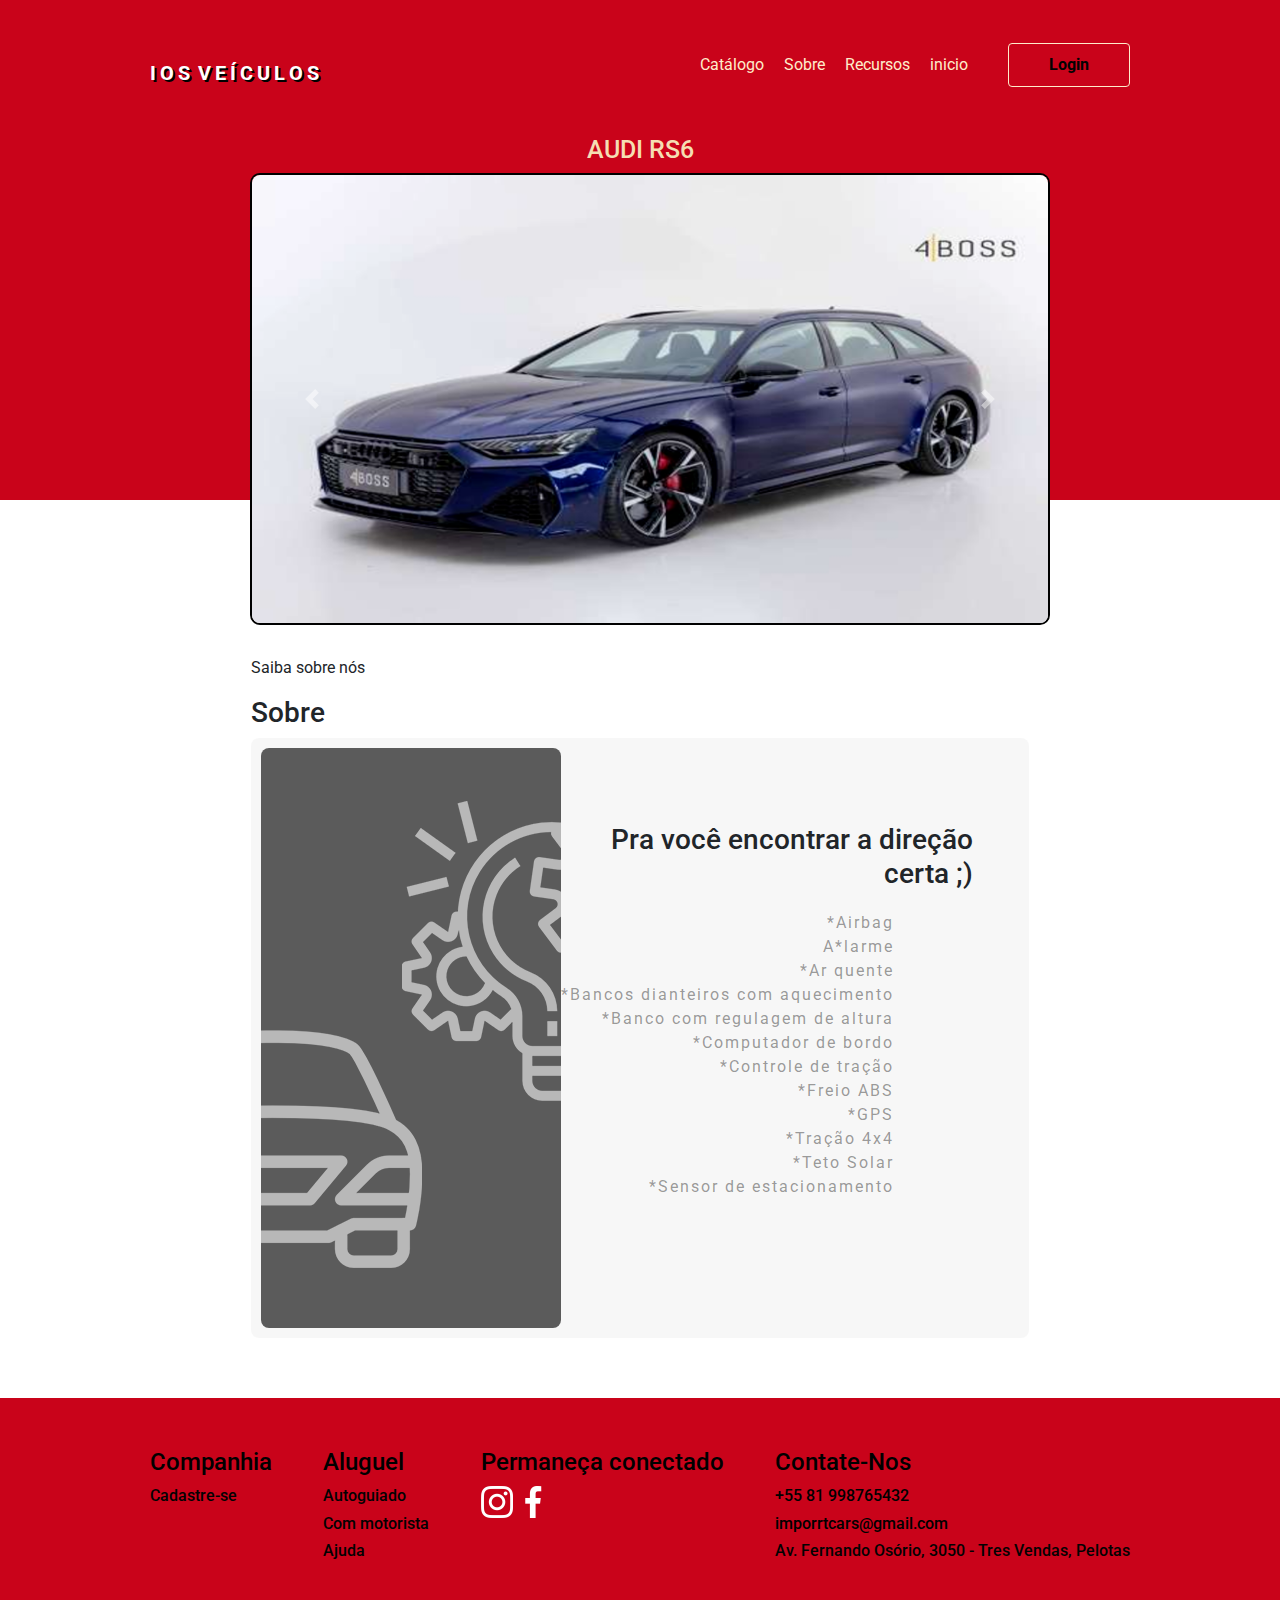
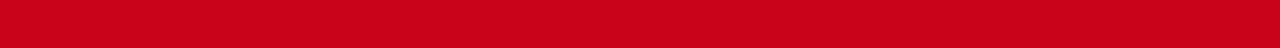
<file: carro1.html>
<!DOCTYPE html>
<html lang="pt-br">

<head>
    <meta charset="UTF-8" />
    <meta http-equiv="X-UA-Compatible" content="IE=edge" />
    <meta name="viewport" content="width=device-width, initial-scale=1.0" />
    <title>Import Car</title>
    <link rel="stylesheet" href="https://cdn.jsdelivr.net/npm/bootstrap@4.0.0/dist/css/bootstrap.min.css" integrity="sha384-Gn5384xqQ1aoWXA+058RXPxPg6fy4IWvTNh0E263XmFcJlSAwiGgFAW/dAiS6JXm" crossorigin="anonymous">
    <link rel="stylesheet" href="css/euquero.css" />
    <link rel="shortcut icon" href="image/importcar-logo.jpg" type="image/x-icon">
    <script src="https://code.jquery.com/jquery-3.2.1.slim.min.js" integrity="sha384-KJ3o2DKtIkvYIK3UENzmM7KCkRr/rE9/Qpg6aAZGJwFDMVNA/GpGFF93hXpG5KkN" crossorigin="anonymous"></script>
    <script src="https://cdn.jsdelivr.net/npm/popper.js@1.12.9/dist/umd/popper.min.js" integrity="sha384-ApNbgh9B+Y1QKtv3Rn7W3mgPxhU9K/ScQsAP7hUibX39j7fakFPskvXusvfa0b4Q" crossorigin="anonymous"></script>
    <script src="https://cdn.jsdelivr.net/npm/bootstrap@4.0.0/dist/js/bootstrap.min.js" integrity="sha384-JZR6Spejh4U02d8jOt6vLEHfe/JQGiRRSQQxSfFWpi1MquVdAyjUar5+76PVCmYl" crossorigin="anonymous"></script>

</head>

<body>
    <header>
        <div class="content">
            <nav>
                <div class="title_card"><strong>
                    <span style="--i:1">I</span>
                    <span style="--i:2">O</span>
                    <span style="--i:3">S</span>
                    <span style="--i:4"></span>
                    <span style="--i:5">V</span>
                    <span style="--i:7">E</span>
                    <span style="--i:8">Í</span>
                    <span style="--i:1">C</span>
                    <span style="--i:2">U</span>
                    <span style="--i:3">l</span>
                    <span style="--i:4">O</span>
                    <span style="--i:5">s</span>
                </strong>
                </div>
                <ul>
                    <li><a href="catalogo.html">Catálogo</a></li>
                    <li><a href="#about">Sobre</a></li>
                    <li><a href="#features">Recursos</a></li>
                    <li><a href="index.html">inicio</a></li>
                    <button> <a href="login.html" style="text-decoration:none">Login</a></button>
                </ul>
            </nav>
            <h1 class="carromain">AUDI RS6</h1>
            <div id="carouselExampleControls" class="carousel slide" data-ride="carousel">
                <div class="carousel-inner">
                    <div class="carousel-item active">
                        <img class="d-block w-100" src="image/rs6 foto1.png" alt="First slide">
                    </div>
                    <div class="carousel-item">
                        <img class="d-block w-100" src="image/rs6 traseira.png" alt="Second slide">
                    </div>
                    <div class="carousel-item">
                        <img class="d-block w-100" src="image/rs6 interna.png" alt="Third slide">
                    </div>
                </div>
                <a class="carousel-control-prev" href="#carouselExampleControls" role="button" data-slide="prev">
                    <span class="carousel-control-prev-icon" aria-hidden="true"></span>
                    <span class="sr-only">Previous</span>
                </a>
                <a class="carousel-control-next" href="#carouselExampleControls" role="button" data-slide="next">
                    <span class="carousel-control-next-icon" aria-hidden="true"></span>
                    <span class="sr-only">Next</span>
                </a>
            </div>
        </div>
    </header>

    <br><br><br><br>

    <section class="about" id="about">
        <div class="content">
            <div class="title-wrapper-about">
                <p>Saiba sobre nós</p>
                <h3>Sobre</h3>
            </div>
            <div class="about-content">
                <div class="left">
                    <img src="image/about.png" alt="About" />
                </div>
                <div class="right">
                    <h3>Pra você encontrar a direção certa ;)</h3>
                    <p>
                        <l1>*Airbag </l1>
                        <br>
                        <l1>A*larme </l1>
                        <br>
                        <l1>*Ar quente</l1>
                        <br>
                        <l1>*Bancos dianteiros com aquecimento</l1>
                        <br>
                        <l1>*Banco com regulagem de altura</l1>
                        <br>
                        <l1>*Computador de bordo</l1>
                        <br>
                        <l1>*Controle de tração </l1>
                        <br>
                        <l1>*Freio ABS </l1>
                        <br>
                        <l1>*GPS </l1>
                        <br>
                        <l1>*Tração 4x4</l1>
                        <br>
                        <l1>*Teto Solar </l1>
                        <br>
                        <l1>*Sensor de estacionamento</l1>

                    </p>
                </div>
            </div>
        </div>
    </section>






    <footer>
        <div class="main">
            <div class="content footer-links">
                <div class="footer-company">
                    <h4>Companhia</h4>
                    <a href="url">
                        <h6>Cadastre-se</h6>
                    </a>
                </div>
                <div class="footer-rental">
                    <h4>Aluguel</h4>
                    <a href="url">
                        <h6>Autoguiado</h6>
                    </a>
                    <a href="url">
                        <h6>Com motorista</h6>
                    </a>
                    <a href="url">
                        <h6>Ajuda</h6>
                    </a>
                </div>
                <div class="footer-social">
                    <h4>Permaneça conectado</h4>
                    <div class="social-icons">
                        <a href="https://www.instagram.com/importocars/"><img src="image/instagram.png" alt="Instagram" /></a>
                        <a href="https://www.facebook.com/profile.php?id=100081920373015&sk=about"><img src="image/facebook.png" alt="Facebook" /></a>
                    </div>
                </div>
                <div class="footer-contact">
                    <h4>Contate-Nos</h4>
                    <h6>+55 81 998765432</h6>
                    <h6>imporrtcars@gmail.com</h6>
                    <a href="https://www.google.com.br/maps/place/importcar/@-31.7257433,-52.3647271,13.75z/data=!4m5!3m4!1s0x9511b5e5823813d7:0x5717d2191dfa5d9f!8m2!3d-31.7246866!4d-52.3421509">
                        <h6>Av. Fernando Osório, 3050 - Tres Vendas, Pelotas</h6>
                    </a>
                    <script src="./cars.js"></script>
                </div>
            </div>
        </div>
    </footer>

</body>

</html>
</file>
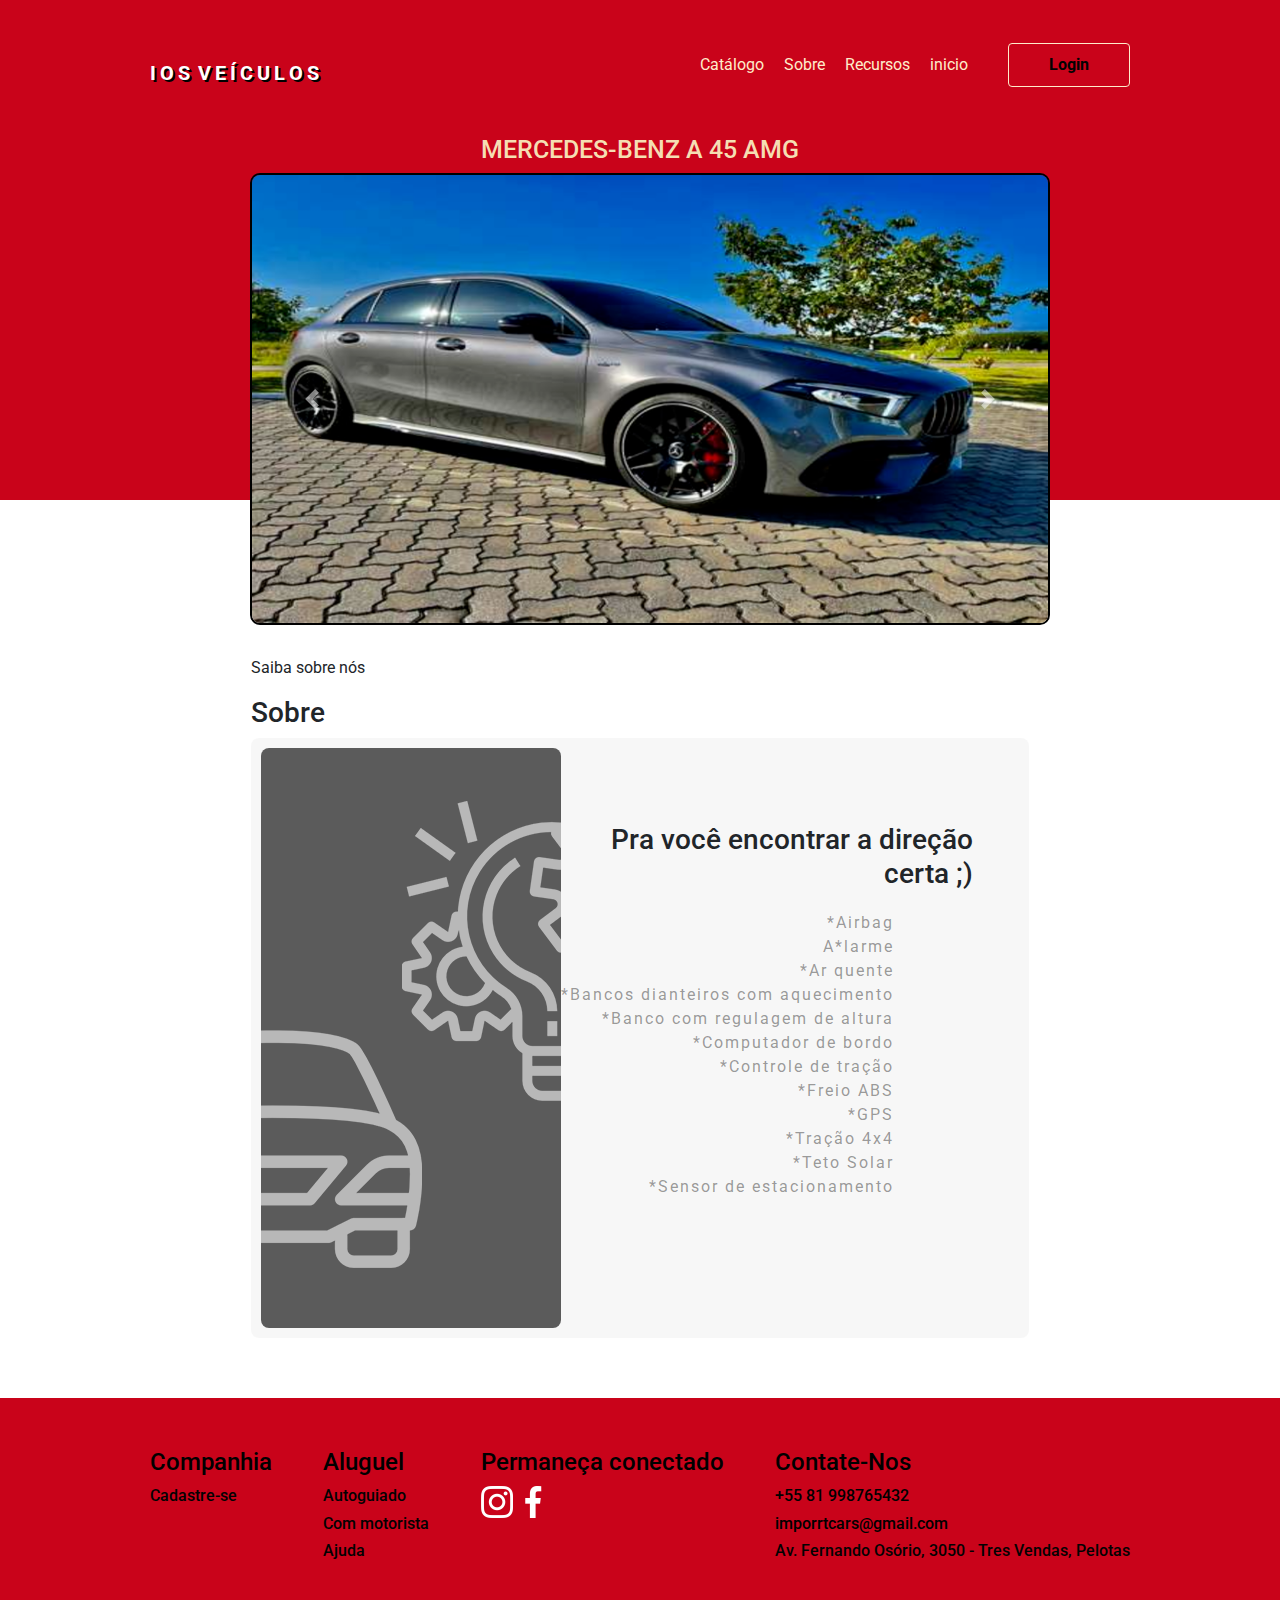
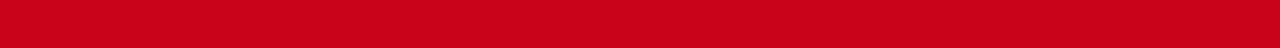
<file: carro2.html>
<!DOCTYPE html>
<html lang="pt-br">

<head>
    <meta charset="UTF-8" />
    <meta http-equiv="X-UA-Compatible" content="IE=edge" />
    <meta name="viewport" content="width=device-width, initial-scale=1.0" />
    <title>Import Car</title>
    <link rel="stylesheet" href="https://cdn.jsdelivr.net/npm/bootstrap@4.0.0/dist/css/bootstrap.min.css"
        integrity="sha384-Gn5384xqQ1aoWXA+058RXPxPg6fy4IWvTNh0E263XmFcJlSAwiGgFAW/dAiS6JXm" crossorigin="anonymous">
    <link rel="stylesheet" href="css/euquero.css" />
    <link rel="shortcut icon" href="image/importcar-logo.jpg" type="image/x-icon">
    <script src="https://code.jquery.com/jquery-3.2.1.slim.min.js"
        integrity="sha384-KJ3o2DKtIkvYIK3UENzmM7KCkRr/rE9/Qpg6aAZGJwFDMVNA/GpGFF93hXpG5KkN"
        crossorigin="anonymous"></script>
    <script src="https://cdn.jsdelivr.net/npm/popper.js@1.12.9/dist/umd/popper.min.js"
        integrity="sha384-ApNbgh9B+Y1QKtv3Rn7W3mgPxhU9K/ScQsAP7hUibX39j7fakFPskvXusvfa0b4Q"
        crossorigin="anonymous"></script>
    <script src="https://cdn.jsdelivr.net/npm/bootstrap@4.0.0/dist/js/bootstrap.min.js"
        integrity="sha384-JZR6Spejh4U02d8jOt6vLEHfe/JQGiRRSQQxSfFWpi1MquVdAyjUar5+76PVCmYl"
        crossorigin="anonymous"></script>
</head>

<body>
    <header>
        <div class="content">
            <nav>
                <div class="title_card"><strong>
                    <span style="--i:1">I</span>
                    <span style="--i:2">O</span>
                    <span style="--i:3">S</span>
                    <span style="--i:4"></span>
                    <span style="--i:5">V</span>
                    <span style="--i:7">E</span>
                    <span style="--i:8">Í</span>
                    <span style="--i:1">C</span>
                    <span style="--i:2">U</span>
                    <span style="--i:3">l</span>
                    <span style="--i:4">O</span>
                    <span style="--i:5">s</span>
                </strong>
                </div>
                <ul>
                    <li><a href="catalogo.html">Catálogo</a></li>
                    <li><a href="#about">Sobre</a></li>
                    <li><a href="#features">Recursos</a></li>
                    <li><a href="index.html">inicio</a></li>
                    <button> <a href="login.html" style="text-decoration:none">Login</a></button>
                </ul>
            </nav>
            <h1 class="carromain">MERCEDES-BENZ A 45 AMG</h1>
            <div id="carouselExampleControls" class="carousel slide" data-ride="carousel">
                <div class="carousel-inner">
                    <div class="carousel-item active">
                        <img class="d-block w-100" src="image/a45 amg foto1.png"
                            alt="First slide">
                    </div>
                    <div class="carousel-item">
                        <img class="d-block w-100" src="image/a45 amg traseira.png"
                            alt="Second slide">
                    </div>
                    <div class="carousel-item">
                        <img class="d-block w-100" src="image/a45 amg interna.png" alt="Third slide">
                    </div>
                </div>
                <a class="carousel-control-prev" href="#carouselExampleControls" role="button" data-slide="prev">
                    <span class="carousel-control-prev-icon" aria-hidden="true"></span>
                    <span class="sr-only">Previous</span>
                </a>
                <a class="carousel-control-next" href="#carouselExampleControls" role="button" data-slide="next">
                    <span class="carousel-control-next-icon" aria-hidden="true"></span>
                    <span class="sr-only">Next</span>
                </a>
            </div>
        </div>
    </header>

    <br><br><br><br>


    <section class="about" id="about">
        <div class="content">
            <div class="title-wrapper-about">
                <p>Saiba sobre nós</p>
                <h3>Sobre</h3>
            </div>
            <div class="about-content">
                <div class="left">
                    <img src="image/about.png" alt="About" />
                </div>
                <div class="right">
                    <h3>Pra você encontrar a direção certa ;)</h3>
                    <p>
                        <l1>*Airbag </l1>
                        <br>
                        <l1>A*larme </l1>
                        <br>
                        <l1>*Ar quente</l1>
                        <br>
                        <l1>*Bancos dianteiros com aquecimento</l1>
                        <br>
                        <l1>*Banco com regulagem de altura</l1>
                        <br>
                        <l1>*Computador de bordo</l1>
                        <br>
                        <l1>*Controle de tração </l1>
                        <br>
                        <l1>*Freio ABS </l1>
                        <br>
                        <l1>*GPS </l1>
                        <br>
                        <l1>*Tração 4x4</l1>
                        <br>
                        <l1>*Teto Solar </l1>
                        <br>
                        <l1>*Sensor de estacionamento</l1>

                    </p>
                </div>
            </div>
        </div>
    </section>


    <footer>
        <div class="main">
            <div class="content footer-links">
                <div class="footer-company">
                    <h4>Companhia</h4>
                    <a href="url">
                        <h6>Cadastre-se</h6>
                    </a>
                </div>
                <div class="footer-rental">
                    <h4>Aluguel</h4>
                    <a href="url">
                        <h6>Autoguiado</h6>
                    </a>
                    <a href="url">
                        <h6>Com motorista</h6>
                    </a>
                    <a href="url">
                        <h6>Ajuda</h6>
                    </a>
                </div>
                <div class="footer-social">
                    <h4>Permaneça conectado</h4>
                    <div class="social-icons">
                        <a href="https://www.instagram.com/importocars/"><img src="image/instagram.png"
                                alt="Instagram" /></a>
                        <a href="https://www.facebook.com/profile.php?id=100081920373015&sk=about"><img
                                src="image/facebook.png" alt="Facebook" /></a>
                    </div>
                </div>
                <div class="footer-contact">
                    <h4>Contate-Nos</h4>
                    <h6>+55 81 998765432</h6>
                    <h6>imporrtcars@gmail.com</h6>
                    <a
                        href="https://www.google.com.br/maps/place/importcar/@-31.7257433,-52.3647271,13.75z/data=!4m5!3m4!1s0x9511b5e5823813d7:0x5717d2191dfa5d9f!8m2!3d-31.7246866!4d-52.3421509">
                        <h6>Av. Fernando Osório, 3050 - Tres Vendas, Pelotas</h6>
                    </a>
                    <script src="./cars.js"></script>
                </div>
            </div>
        </div>
    </footer>
</body>

</html>
</file>
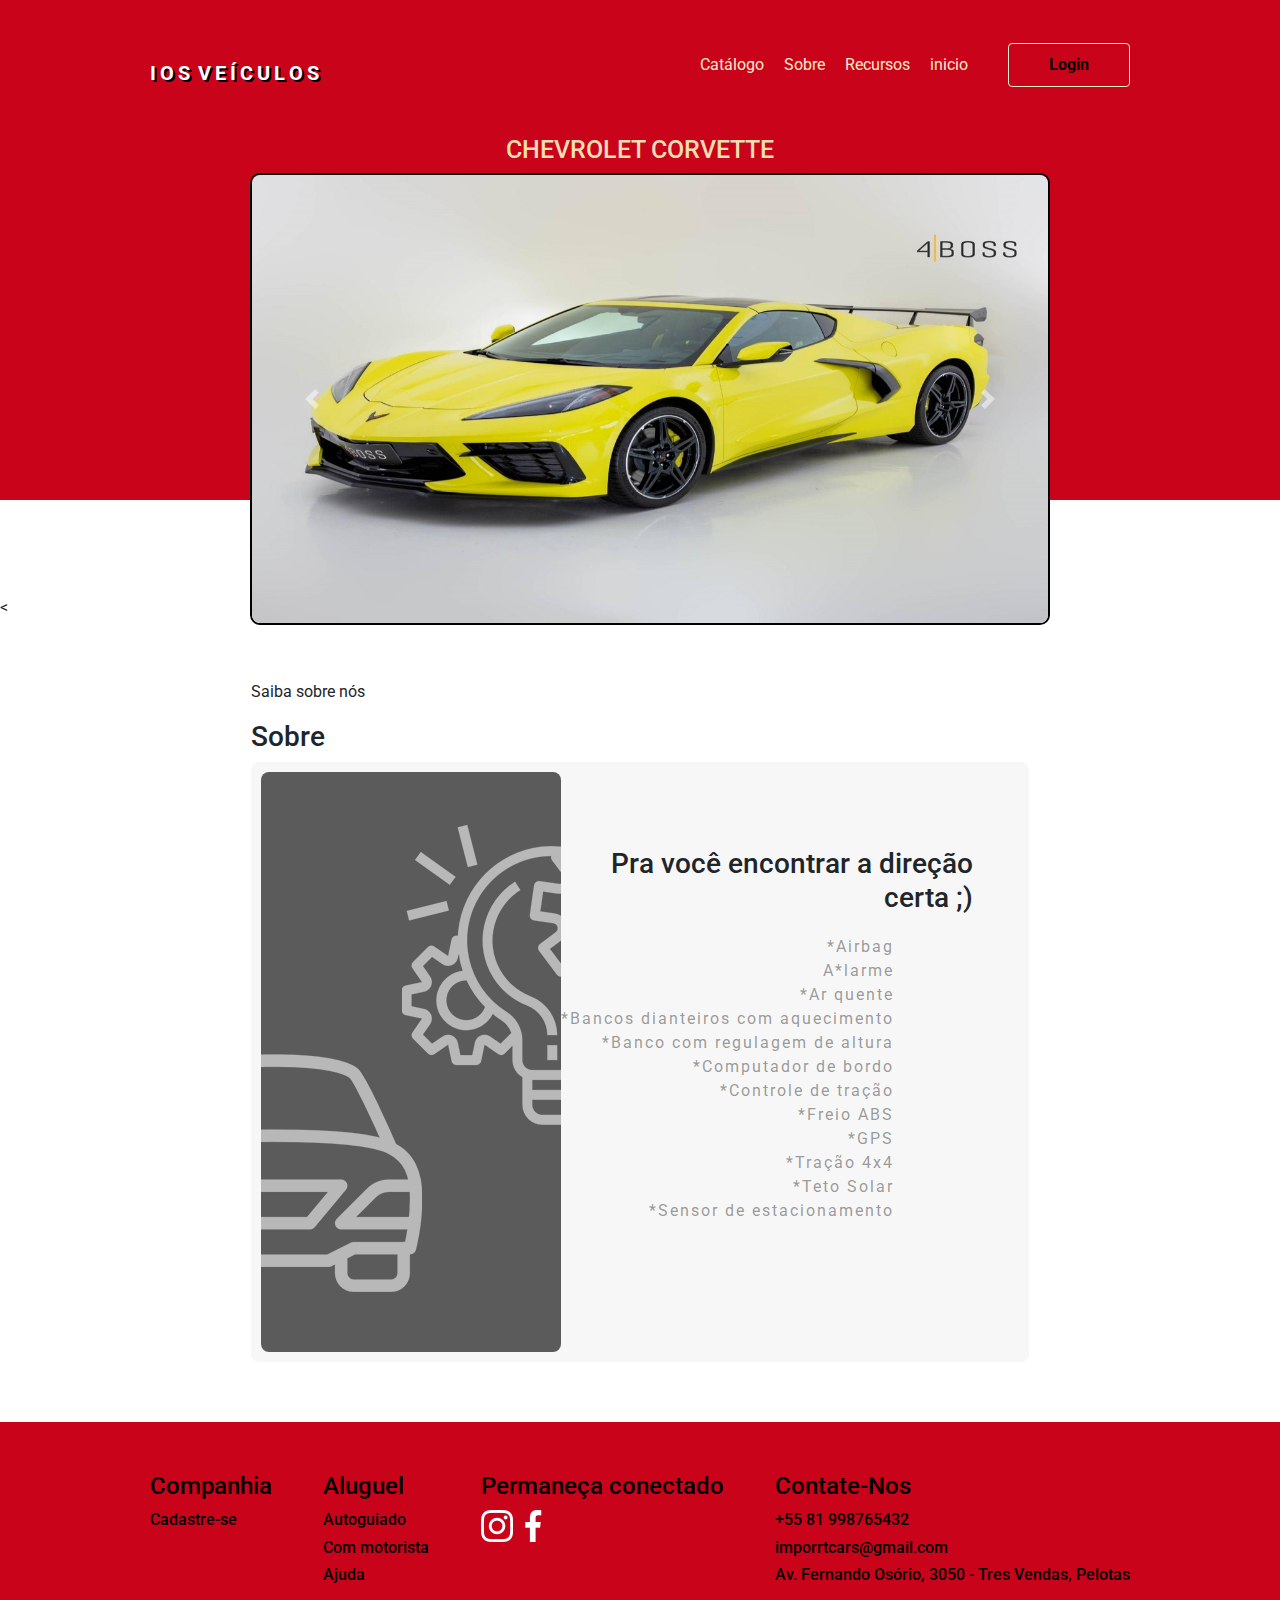
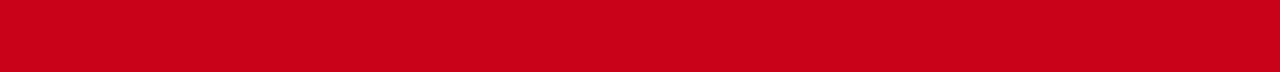
<file: carro3.html>
<!DOCTYPE html>
<html lang="pt-br">

<head>
    <meta charset="UTF-8" />
    <meta http-equiv="X-UA-Compatible" content="IE=edge" />
    <meta name="viewport" content="width=device-width, initial-scale=1.0" />
    <title>Import Car</title>
    <link rel="stylesheet" href="https://cdn.jsdelivr.net/npm/bootstrap@4.0.0/dist/css/bootstrap.min.css" integrity="sha384-Gn5384xqQ1aoWXA+058RXPxPg6fy4IWvTNh0E263XmFcJlSAwiGgFAW/dAiS6JXm" crossorigin="anonymous">
    <link rel="stylesheet" href="css/euquero.css" />
    <link rel="shortcut icon" href="image/importcar-logo.jpg" type="image/x-icon">
    <script src="https://code.jquery.com/jquery-3.2.1.slim.min.js" integrity="sha384-KJ3o2DKtIkvYIK3UENzmM7KCkRr/rE9/Qpg6aAZGJwFDMVNA/GpGFF93hXpG5KkN" crossorigin="anonymous"></script>
    <script src="https://cdn.jsdelivr.net/npm/popper.js@1.12.9/dist/umd/popper.min.js" integrity="sha384-ApNbgh9B+Y1QKtv3Rn7W3mgPxhU9K/ScQsAP7hUibX39j7fakFPskvXusvfa0b4Q" crossorigin="anonymous"></script>
    <script src="https://cdn.jsdelivr.net/npm/bootstrap@4.0.0/dist/js/bootstrap.min.js" integrity="sha384-JZR6Spejh4U02d8jOt6vLEHfe/JQGiRRSQQxSfFWpi1MquVdAyjUar5+76PVCmYl" crossorigin="anonymous"></script>
</head>

<body>
    <header>
        <div class="content">
            <nav>
                <div class="title_card"><strong>
                    <span style="--i:1">I</span>
                    <span style="--i:2">O</span>
                    <span style="--i:3">S</span>
                    <span style="--i:4"></span>
                    <span style="--i:5">V</span>
                    <span style="--i:7">E</span>
                    <span style="--i:8">Í</span>
                    <span style="--i:1">C</span>
                    <span style="--i:2">U</span>
                    <span style="--i:3">l</span>
                    <span style="--i:4">O</span>
                    <span style="--i:5">s</span>
                </strong>
                </div>
                <ul>
                    <li><a href="catalogo.html">Catálogo</a></li>
                    <li><a href="#about">Sobre</a></li>
                    <li><a href="#features">Recursos</a></li>
                    <li><a href="index.html">inicio</a></li>
                    <button> <a href="login.html" style="text-decoration:none">Login</a></button>
                </ul>
            </nav>
            <h1 class="carromain">CHEVROLET CORVETTE</h1>
            <div id="carouselExampleControls" class="carousel slide" data-ride="carousel">
                <div class="carousel-inner">
                    <div class="carousel-item active">
                        <img class="d-block w-100" src="image/c7 foto1.png" alt="First slide">
                    </div>
                    <div class="carousel-item">
                        <img class="d-block w-100" src="image/c7 traseira.png" alt="Second slide">
                    </div>
                    <div class="carousel-item">
                        <img class="d-block w-100" src="image/c7 interna.png" alt="Third slide">
                    </div>
                </div>
                <a class="carousel-control-prev" href="#carouselExampleControls" role="button" data-slide="prev">
                    <span class="carousel-control-prev-icon" aria-hidden="true"></span>
                    <span class="sr-only">Previous</span>
                </a>
                <a class="carousel-control-next" href="#carouselExampleControls" role="button" data-slide="next">
                    <span class="carousel-control-next-icon" aria-hidden="true"></span>
                    <span class="sr-only">Next</span>
                </a>
            </div>
        </div>
    </header>

    <br><br><br><br>


    <
    <section class="about" id="about">
        <div class="content">
            <div class="title-wrapper-about">
                <p>Saiba sobre nós</p>
                <h3>Sobre</h3>
            </div>
            <div class="about-content">
                <div class="left">
                    <img src="image/about.png" alt="About" />
                </div>
                <div class="right">
                    <h3>Pra você encontrar a direção certa ;)</h3>
                    <p>
                        <l1>*Airbag </l1>
                        <br>
                        <l1>A*larme </l1>
                        <br>
                        <l1>*Ar quente</l1>
                        <br>
                        <l1>*Bancos dianteiros com aquecimento</l1>
                        <br>
                        <l1>*Banco com regulagem de altura</l1>
                        <br>
                        <l1>*Computador de bordo</l1>
                        <br>
                        <l1>*Controle de tração </l1>
                        <br>
                        <l1>*Freio ABS </l1>
                        <br>
                        <l1>*GPS </l1>
                        <br>
                        <l1>*Tração 4x4</l1>
                        <br>
                        <l1>*Teto Solar </l1>
                        <br>
                        <l1>*Sensor de estacionamento</l1>

                    </p>
                </div>
            </div>
        </div>
    </section>

    <footer>
        <div class="main">
            <div class="content footer-links">
                <div class="footer-company">
                    <h4>Companhia</h4>
                    <a href="url">
                        <h6>Cadastre-se</h6>
                    </a>
                </div>
                <div class="footer-rental">
                    <h4>Aluguel</h4>
                    <a href="url">
                        <h6>Autoguiado</h6>
                    </a>
                    <a href="url">
                        <h6>Com motorista</h6>
                    </a>
                    <a href="url">
                        <h6>Ajuda</h6>
                    </a>
                </div>
                <div class="footer-social">
                    <h4>Permaneça conectado</h4>
                    <div class="social-icons">
                        <a href="https://www.instagram.com/importocars/"><img src="image/instagram.png" alt="Instagram" /></a>
                        <a href="https://www.facebook.com/profile.php?id=100081920373015&sk=about"><img src="image/facebook.png" alt="Facebook" /></a>
                    </div>
                </div>
                <div class="footer-contact">
                    <h4>Contate-Nos</h4>
                    <h6>+55 81 998765432</h6>
                    <h6>imporrtcars@gmail.com</h6>
                    <a href="https://www.google.com.br/maps/place/importcar/@-31.7257433,-52.3647271,13.75z/data=!4m5!3m4!1s0x9511b5e5823813d7:0x5717d2191dfa5d9f!8m2!3d-31.7246866!4d-52.3421509">
                        <h6>Av. Fernando Osório, 3050 - Tres Vendas, Pelotas</h6>
                    </a>
                    <script src="./cars.js"></script>
                </div>
            </div>
        </div>
    </footer>
</body>

</html>
</file>
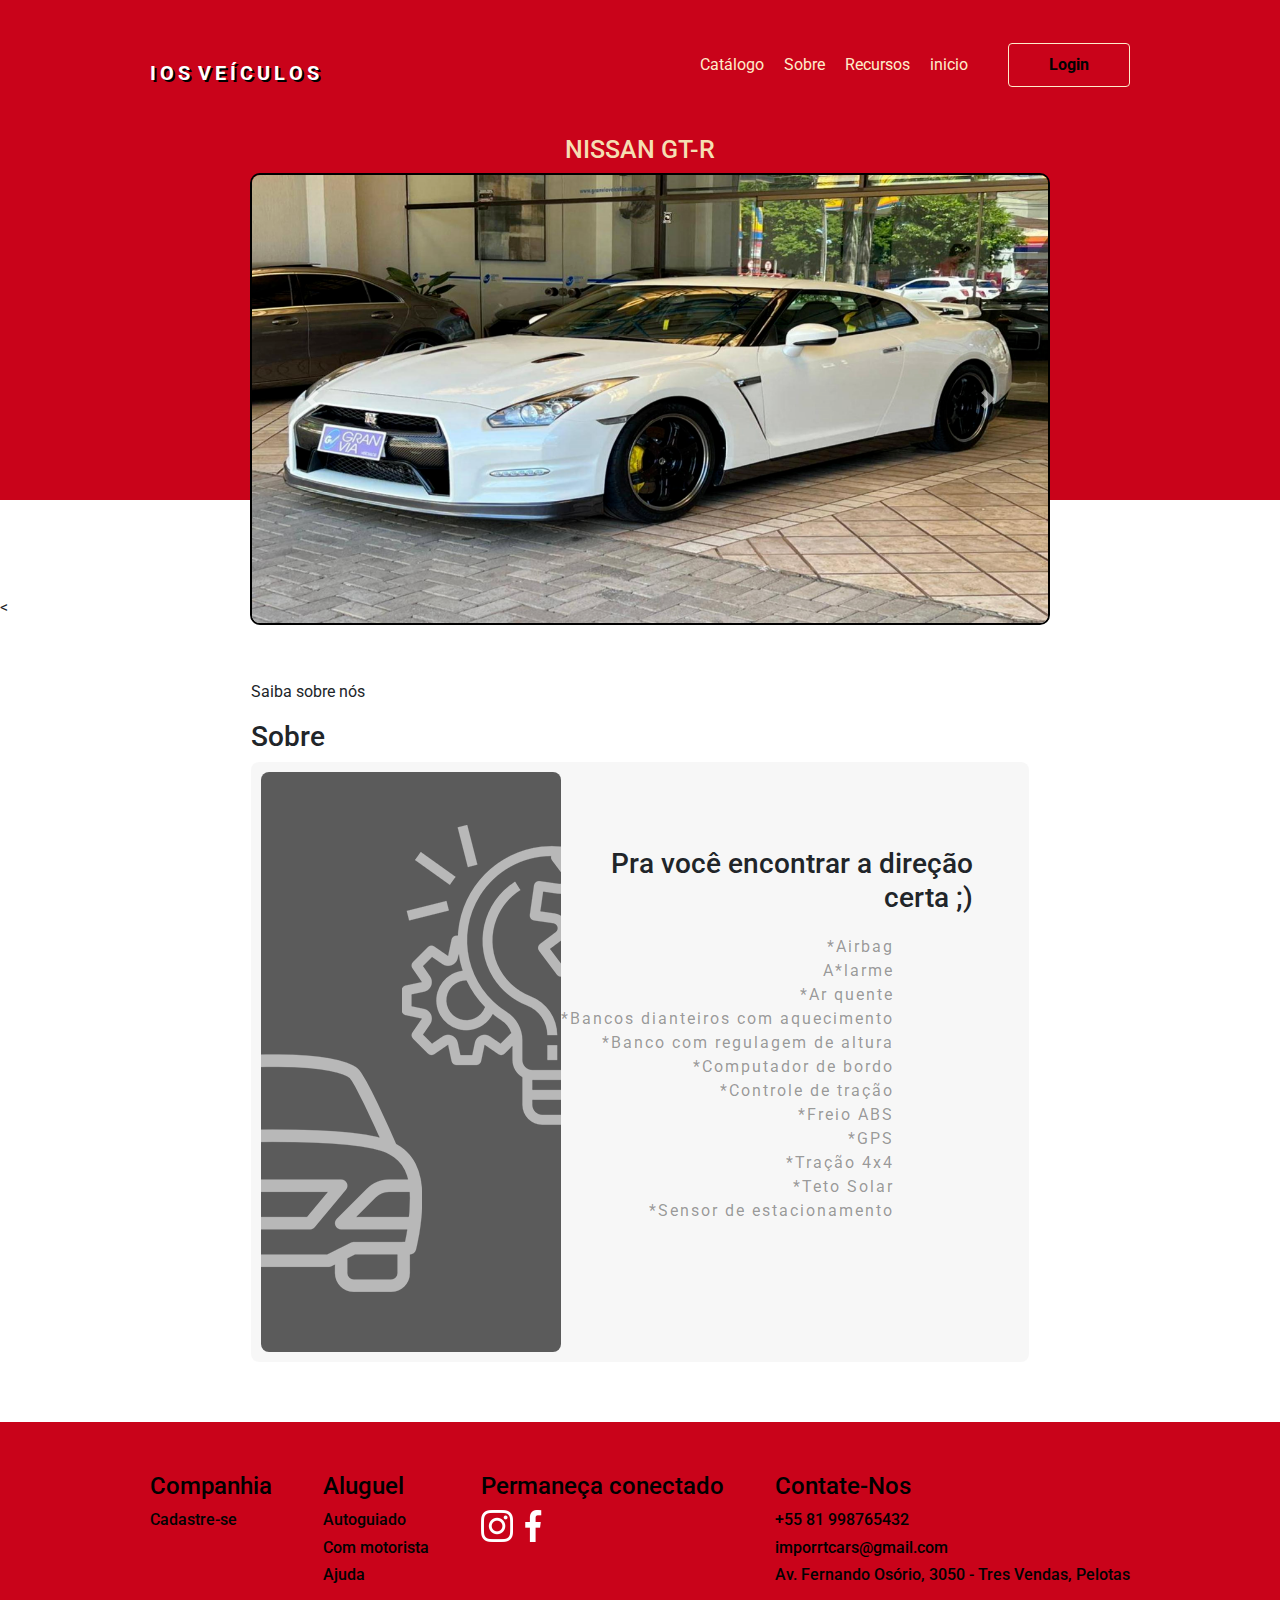
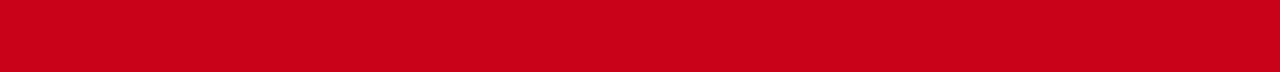
<file: carro4.html>
<!DOCTYPE html>
<html lang="pt-br">

<head>
    <meta charset="UTF-8" />
    <meta http-equiv="X-UA-Compatible" content="IE=edge" />
    <meta name="viewport" content="width=device-width, initial-scale=1.0" />
    <title>Import Car</title>
    <link rel="stylesheet" href="https://cdn.jsdelivr.net/npm/bootstrap@4.0.0/dist/css/bootstrap.min.css" integrity="sha384-Gn5384xqQ1aoWXA+058RXPxPg6fy4IWvTNh0E263XmFcJlSAwiGgFAW/dAiS6JXm" crossorigin="anonymous">
    <link rel="stylesheet" href="css/euquero.css" />
    <link rel="shortcut icon" href="image/importcar-logo.jpg" type="image/x-icon">
    <script src="https://code.jquery.com/jquery-3.2.1.slim.min.js" integrity="sha384-KJ3o2DKtIkvYIK3UENzmM7KCkRr/rE9/Qpg6aAZGJwFDMVNA/GpGFF93hXpG5KkN" crossorigin="anonymous"></script>
    <script src="https://cdn.jsdelivr.net/npm/popper.js@1.12.9/dist/umd/popper.min.js" integrity="sha384-ApNbgh9B+Y1QKtv3Rn7W3mgPxhU9K/ScQsAP7hUibX39j7fakFPskvXusvfa0b4Q" crossorigin="anonymous"></script>
    <script src="https://cdn.jsdelivr.net/npm/bootstrap@4.0.0/dist/js/bootstrap.min.js" integrity="sha384-JZR6Spejh4U02d8jOt6vLEHfe/JQGiRRSQQxSfFWpi1MquVdAyjUar5+76PVCmYl" crossorigin="anonymous"></script>
</head>

<body>
    <header>
        <div class="content">
            <nav>
                <div class="title_card"><strong>
                    <span style="--i:1">I</span>
                    <span style="--i:2">O</span>
                    <span style="--i:3">S</span>
                    <span style="--i:4"></span>
                    <span style="--i:5">V</span>
                    <span style="--i:7">E</span>
                    <span style="--i:8">Í</span>
                    <span style="--i:1">C</span>
                    <span style="--i:2">U</span>
                    <span style="--i:3">l</span>
                    <span style="--i:4">O</span>
                    <span style="--i:5">s</span>
                </strong>
                </div>
                <ul>
                    <li><a href="catalogo.html">Catálogo</a></li>
                    <li><a href="#about">Sobre</a></li>
                    <li><a href="#features">Recursos</a></li>
                    <li><a href="index.html">inicio</a></li>
                    <button> <a href="login.html" style="text-decoration:none">Login</a></button>
                </ul>
            </nav>
            <h1 class="carromain">NISSAN GT-R</h1>
            <div id="carouselExampleControls" class="carousel slide" data-ride="carousel">
                <div class="carousel-inner">
                    <div class="carousel-item active">
                        <img class="d-block w-100" src="image/gtr novo.png" alt="First slide">
                    </div>
                    <div class="carousel-item">
                        <img class="d-block w-100" src="image/gtr traseira.png" alt="Second slide">
                    </div>
                    <div class="carousel-item">
                        <img class="d-block w-100" src="image/gtr interior.png" alt="Third slide">
                    </div>
                </div>
                <a class="carousel-control-prev" href="#carouselExampleControls" role="button" data-slide="prev">
                    <span class="carousel-control-prev-icon" aria-hidden="true"></span>
                    <span class="sr-only">Previous</span>
                </a>
                <a class="carousel-control-next" href="#carouselExampleControls" role="button" data-slide="next">
                    <span class="carousel-control-next-icon" aria-hidden="true"></span>
                    <span class="sr-only">Next</span>
                </a>
            </div>
        </div>
    </header>

    <br><br><br><br>


    <
    <section class="about" id="about">
        <div class="content">
            <div class="title-wrapper-about">
                <p>Saiba sobre nós</p>
                <h3>Sobre</h3>
            </div>
            <div class="about-content">
                <div class="left">
                    <img src="image/about.png" alt="About" />
                </div>
                <div class="right">
                    <h3>Pra você encontrar a direção certa ;)</h3>
                    <p>
                        <l1>*Airbag </l1>
                        <br>
                        <l1>A*larme </l1>
                        <br>
                        <l1>*Ar quente</l1>
                        <br>
                        <l1>*Bancos dianteiros com aquecimento</l1>
                        <br>
                        <l1>*Banco com regulagem de altura</l1>
                        <br>
                        <l1>*Computador de bordo</l1>
                        <br>
                        <l1>*Controle de tração </l1>
                        <br>
                        <l1>*Freio ABS </l1>
                        <br>
                        <l1>*GPS </l1>
                        <br>
                        <l1>*Tração 4x4</l1>
                        <br>
                        <l1>*Teto Solar </l1>
                        <br>
                        <l1>*Sensor de estacionamento</l1>

                    </p>
                </div>
            </div>
        </div>
    </section>

    <footer>
        <div class="main">
            <div class="content footer-links">
                <div class="footer-company">
                    <h4>Companhia</h4>
                    <a href="url">
                        <h6>Cadastre-se</h6>
                    </a>
                </div>
                <div class="footer-rental">
                    <h4>Aluguel</h4>
                    <a href="url">
                        <h6>Autoguiado</h6>
                    </a>
                    <a href="url">
                        <h6>Com motorista</h6>
                    </a>
                    <a href="url">
                        <h6>Ajuda</h6>
                    </a>
                </div>
                <div class="footer-social">
                    <h4>Permaneça conectado</h4>
                    <div class="social-icons">
                        <a href="https://www.instagram.com/importocars/"><img src="image/instagram.png" alt="Instagram" /></a>
                        <a href="https://www.facebook.com/profile.php?id=100081920373015&sk=about"><img src="image/facebook.png" alt="Facebook" /></a>
                    </div>
                </div>
                <div class="footer-contact">
                    <h4>Contate-Nos</h4>
                    <h6>+55 81 998765432</h6>
                    <h6>imporrtcars@gmail.com</h6>
                    <a href="https://www.google.com.br/maps/place/importcar/@-31.7257433,-52.3647271,13.75z/data=!4m5!3m4!1s0x9511b5e5823813d7:0x5717d2191dfa5d9f!8m2!3d-31.7246866!4d-52.3421509">
                        <h6>Av. Fernando Osório, 3050 - Tres Vendas, Pelotas</h6>
                    </a>
                    <script src="./cars.js"></script>
                </div>
            </div>
        </div>
    </footer>
</body>

</html>
</file>
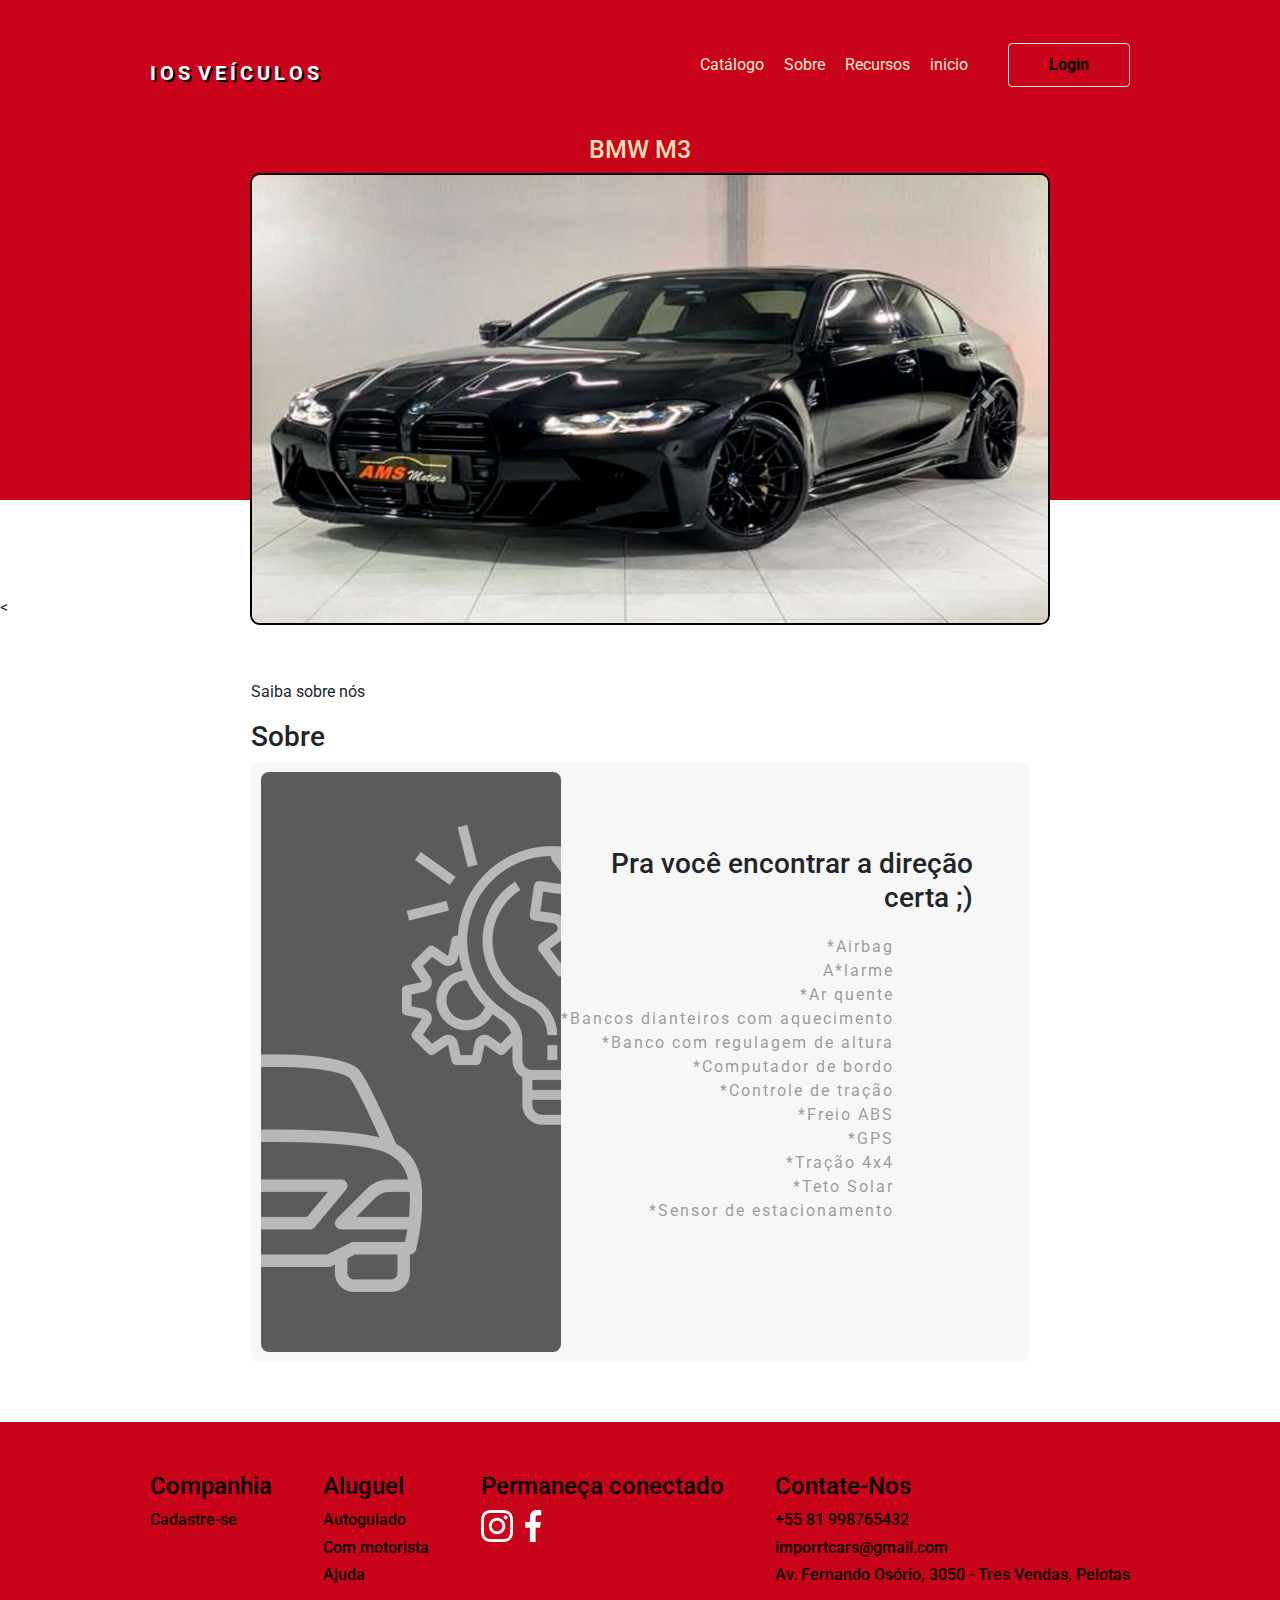
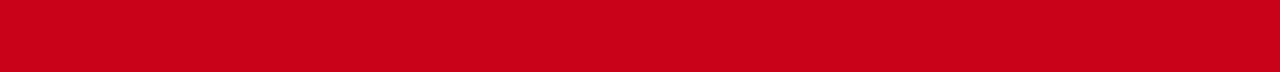
<file: carro5.html>
<!DOCTYPE html>
<html lang="pt-br">

<head>
    <meta charset="UTF-8" />
    <meta http-equiv="X-UA-Compatible" content="IE=edge" />
    <meta name="viewport" content="width=device-width, initial-scale=1.0" />
    <title>Import Car</title>
    <link rel="stylesheet" href="https://cdn.jsdelivr.net/npm/bootstrap@4.0.0/dist/css/bootstrap.min.css"
        integrity="sha384-Gn5384xqQ1aoWXA+058RXPxPg6fy4IWvTNh0E263XmFcJlSAwiGgFAW/dAiS6JXm" crossorigin="anonymous">
    <link rel="stylesheet" href="css/euquero.css" />
    <link rel="shortcut icon" href="image/importcar-logo.jpg" type="image/x-icon">
    <script src="https://code.jquery.com/jquery-3.2.1.slim.min.js"
        integrity="sha384-KJ3o2DKtIkvYIK3UENzmM7KCkRr/rE9/Qpg6aAZGJwFDMVNA/GpGFF93hXpG5KkN"
        crossorigin="anonymous"></script>
    <script src="https://cdn.jsdelivr.net/npm/popper.js@1.12.9/dist/umd/popper.min.js"
        integrity="sha384-ApNbgh9B+Y1QKtv3Rn7W3mgPxhU9K/ScQsAP7hUibX39j7fakFPskvXusvfa0b4Q"
        crossorigin="anonymous"></script>
    <script src="https://cdn.jsdelivr.net/npm/bootstrap@4.0.0/dist/js/bootstrap.min.js"
        integrity="sha384-JZR6Spejh4U02d8jOt6vLEHfe/JQGiRRSQQxSfFWpi1MquVdAyjUar5+76PVCmYl"
        crossorigin="anonymous"></script>
</head>

<body>
    <header>
        <div class="content">
            <nav>
                <div class="title_card"><strong>
                    <span style="--i:1">I</span>
                    <span style="--i:2">O</span>
                    <span style="--i:3">S</span>
                    <span style="--i:4"></span>
                    <span style="--i:5">V</span>
                    <span style="--i:7">E</span>
                    <span style="--i:8">Í</span>
                    <span style="--i:1">C</span>
                    <span style="--i:2">U</span>
                    <span style="--i:3">l</span>
                    <span style="--i:4">O</span>
                    <span style="--i:5">s</span>
                </strong>
                </div>
                <ul>
                    <li><a href="catalogo.html">Catálogo</a></li>
                    <li><a href="#about">Sobre</a></li>
                    <li><a href="#features">Recursos</a></li>
                    <li><a href="index.html">inicio</a></li>
                    <button> <a href="login.html" style="text-decoration:none">Login</a></button>
                </ul>
            </nav>
            <h1 class="carromain">BMW M3</h1>
            <div id="carouselExampleControls" class="carousel slide" data-ride="carousel">
                <div class="carousel-inner">
                    <div class="carousel-item active">
                        <img class="d-block w-100" src="image/m3 foto1.png" alt="First slide">
                    </div>
                    <div class="carousel-item">
                        <img class="d-block w-100" src="image/m3 traseira.png" alt="Second slide">
                    </div>
                    <div class="carousel-item">
                        <img class="d-block w-100" src="image/m3 interna.png" alt="Third slide">
                    </div>
                </div>
                <a class="carousel-control-prev" href="#carouselExampleControls" role="button" data-slide="prev">
                    <span class="carousel-control-prev-icon" aria-hidden="true"></span>
                    <span class="sr-only">Previous</span>
                </a>
                <a class="carousel-control-next" href="#carouselExampleControls" role="button" data-slide="next">
                    <span class="carousel-control-next-icon" aria-hidden="true"></span>
                    <span class="sr-only">Next</span>
                </a>
            </div>
        </div>
    </header>

    <br><br><br><br>


    < <section class="about" id="about">
        <div class="content">
            <div class="title-wrapper-about">
                <p>Saiba sobre nós</p>
                <h3>Sobre</h3>
            </div>
            <div class="about-content">
                <div class="left">
                    <img src="image/about.png" alt="About" />
                </div>
                <div class="right">
                    <h3>Pra você encontrar a direção certa ;)</h3>
                    <p>
                        <l1>*Airbag </l1>
                        <br>
                        <l1>A*larme </l1>
                        <br>
                        <l1>*Ar quente</l1>
                        <br>
                        <l1>*Bancos dianteiros com aquecimento</l1>
                        <br>
                        <l1>*Banco com regulagem de altura</l1>
                        <br>
                        <l1>*Computador de bordo</l1>
                        <br>
                        <l1>*Controle de tração </l1>
                        <br>
                        <l1>*Freio ABS </l1>
                        <br>
                        <l1>*GPS </l1>
                        <br>
                        <l1>*Tração 4x4</l1>
                        <br>
                        <l1>*Teto Solar </l1>
                        <br>
                        <l1>*Sensor de estacionamento</l1>

                    </p>
                </div>
            </div>
        </div>
        </section>

        <footer>
            <div class="main">
                <div class="content footer-links">
                    <div class="footer-company">
                        <h4>Companhia</h4>
                        <a href="url">
                            <h6>Cadastre-se</h6>
                        </a>
                    </div>
                    <div class="footer-rental">
                        <h4>Aluguel</h4>
                        <a href="url">
                            <h6>Autoguiado</h6>
                        </a>
                        <a href="url">
                            <h6>Com motorista</h6>
                        </a>
                        <a href="url">
                            <h6>Ajuda</h6>
                        </a>
                    </div>
                    <div class="footer-social">
                        <h4>Permaneça conectado</h4>
                        <div class="social-icons">
                            <a href="https://www.instagram.com/importocars/"><img src="image/instagram.png"
                                    alt="Instagram" /></a>
                            <a href="https://www.facebook.com/profile.php?id=100081920373015&sk=about"><img
                                    src="image/facebook.png" alt="Facebook" /></a>
                        </div>
                    </div>
                    <div class="footer-contact">
                        <h4>Contate-Nos</h4>
                        <h6>+55 81 998765432</h6>
                        <h6>imporrtcars@gmail.com</h6>
                        <a
                            href="https://www.google.com.br/maps/place/importcar/@-31.7257433,-52.3647271,13.75z/data=!4m5!3m4!1s0x9511b5e5823813d7:0x5717d2191dfa5d9f!8m2!3d-31.7246866!4d-52.3421509">
                            <h6>Av. Fernando Osório, 3050 - Tres Vendas, Pelotas</h6>
                        </a>
                        <script src="./cars.js"></script>
                    </div>
                </div>
            </div>
        </footer>
</body>

</html>
</file>
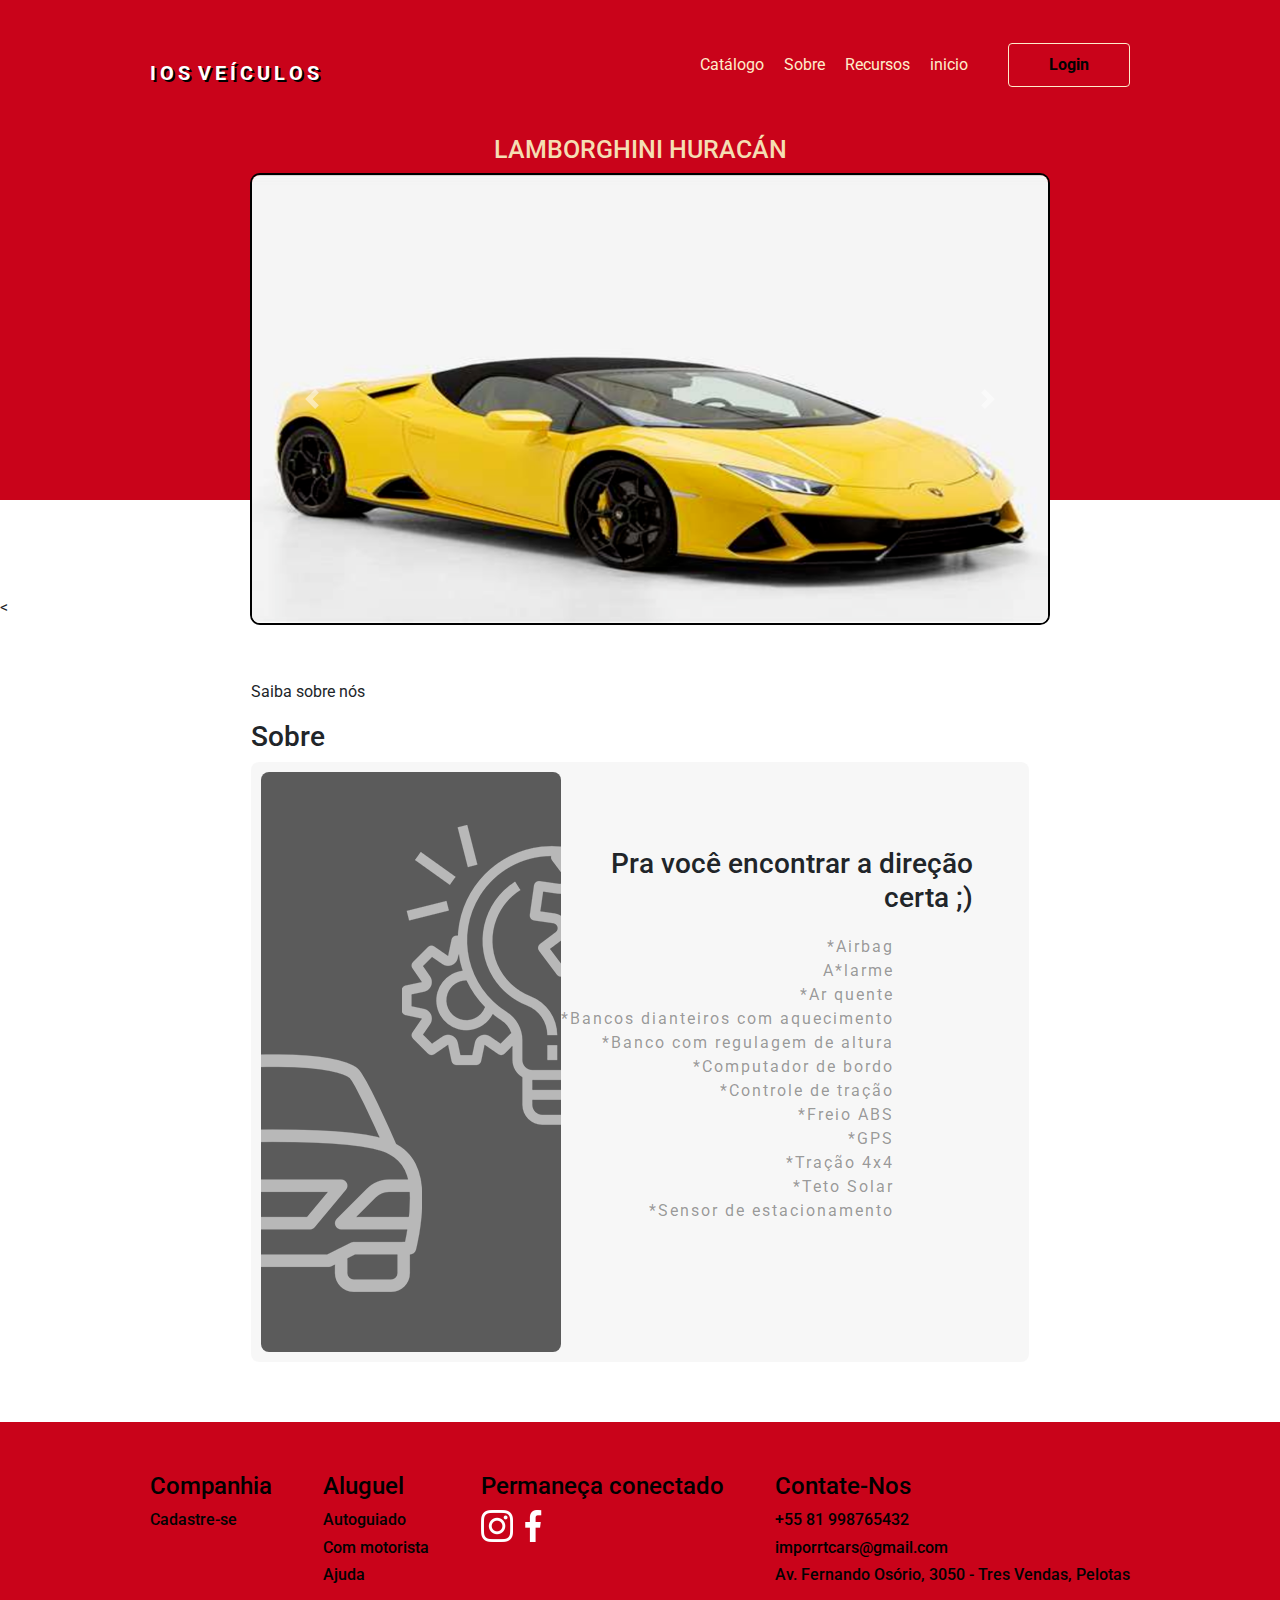
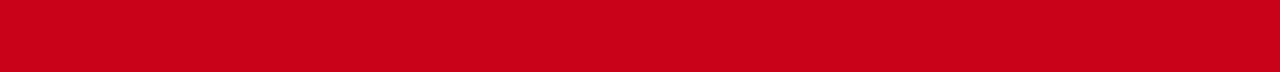
<file: carro7.html>
<!DOCTYPE html>
<html lang="pt-br">

<head>
    <meta charset="UTF-8" />
    <meta http-equiv="X-UA-Compatible" content="IE=edge" />
    <meta name="viewport" content="width=device-width, initial-scale=1.0" />
    <title>Import Car</title>
    <link rel="stylesheet" href="https://cdn.jsdelivr.net/npm/bootstrap@4.0.0/dist/css/bootstrap.min.css"
        integrity="sha384-Gn5384xqQ1aoWXA+058RXPxPg6fy4IWvTNh0E263XmFcJlSAwiGgFAW/dAiS6JXm" crossorigin="anonymous">
    <link rel="stylesheet" href="css/euquero.css" />
    <link rel="shortcut icon" href="image/importcar-logo.jpg" type="image/x-icon">
    <script src="https://code.jquery.com/jquery-3.2.1.slim.min.js"
        integrity="sha384-KJ3o2DKtIkvYIK3UENzmM7KCkRr/rE9/Qpg6aAZGJwFDMVNA/GpGFF93hXpG5KkN"
        crossorigin="anonymous"></script>
    <script src="https://cdn.jsdelivr.net/npm/popper.js@1.12.9/dist/umd/popper.min.js"
        integrity="sha384-ApNbgh9B+Y1QKtv3Rn7W3mgPxhU9K/ScQsAP7hUibX39j7fakFPskvXusvfa0b4Q"
        crossorigin="anonymous"></script>
    <script src="https://cdn.jsdelivr.net/npm/bootstrap@4.0.0/dist/js/bootstrap.min.js"
        integrity="sha384-JZR6Spejh4U02d8jOt6vLEHfe/JQGiRRSQQxSfFWpi1MquVdAyjUar5+76PVCmYl"
        crossorigin="anonymous"></script>
</head>

<body>
    <header>
        <div class="content">
            <nav>
                <div class="title_card"><strong>
                    <span style="--i:1">I</span>
                    <span style="--i:2">O</span>
                    <span style="--i:3">S</span>
                    <span style="--i:4"></span>
                    <span style="--i:5">V</span>
                    <span style="--i:7">E</span>
                    <span style="--i:8">Í</span>
                    <span style="--i:1">C</span>
                    <span style="--i:2">U</span>
                    <span style="--i:3">l</span>
                    <span style="--i:4">O</span>
                    <span style="--i:5">s</span>
                </strong>
                </div>
                <ul>
                    <li><a href="catalogo.html">Catálogo</a></li>
                    <li><a href="#about">Sobre</a></li>
                    <li><a href="#features">Recursos</a></li>
                    <li><a href="index.html">inicio</a></li>
                    <button> <a href="login.html" style="text-decoration:none">Login</a></button>
                </ul>
            </nav>
            <h1 class="carromain">LAMBORGHINI HURACÁN</h1>
            <div id="carouselExampleControls" class="carousel slide" data-ride="carousel">
                <div class="carousel-inner">
                    <div class="carousel-item active">
                        <img class="d-block w-100" src="image/huracan foto1.png" alt="First slide">
                    </div>
                    <div class="carousel-item">
                        <img class="d-block w-100" src="image/huracan traseira.png" alt="Second slide">
                    </div>
                    <div class="carousel-item">
                        <img class="d-block w-100" src="image/huracan interna.png" alt="Third slide">
                    </div>
                </div>
                <a class="carousel-control-prev" href="#carouselExampleControls" role="button" data-slide="prev">
                    <span class="carousel-control-prev-icon" aria-hidden="true"></span>
                    <span class="sr-only">Previous</span>
                </a>
                <a class="carousel-control-next" href="#carouselExampleControls" role="button" data-slide="next">
                    <span class="carousel-control-next-icon" aria-hidden="true"></span>
                    <span class="sr-only">Next</span>
                </a>
            </div>
        </div>
    </header>

    <br><br><br><br>


    < <section class="about" id="about">
        <div class="content">
            <div class="title-wrapper-about">
                <p>Saiba sobre nós</p>
                <h3>Sobre</h3>
            </div>
            <div class="about-content">
                <div class="left">
                    <img src="image/about.png" alt="About" />
                </div>
                <div class="right">
                    <h3>Pra você encontrar a direção certa ;)</h3>
                    <p>
                        <l1>*Airbag </l1>
                        <br>
                        <l1>A*larme </l1>
                        <br>
                        <l1>*Ar quente</l1>
                        <br>
                        <l1>*Bancos dianteiros com aquecimento</l1>
                        <br>
                        <l1>*Banco com regulagem de altura</l1>
                        <br>
                        <l1>*Computador de bordo</l1>
                        <br>
                        <l1>*Controle de tração </l1>
                        <br>
                        <l1>*Freio ABS </l1>
                        <br>
                        <l1>*GPS </l1>
                        <br>
                        <l1>*Tração 4x4</l1>
                        <br>
                        <l1>*Teto Solar </l1>
                        <br>
                        <l1>*Sensor de estacionamento</l1>

                    </p>
                </div>
            </div>
        </div>
        </section>

        <footer>
            <div class="main">
                <div class="content footer-links">
                    <div class="footer-company">
                        <h4>Companhia</h4>
                        <a href="url">
                            <h6>Cadastre-se</h6>
                        </a>
                    </div>
                    <div class="footer-rental">
                        <h4>Aluguel</h4>
                        <a href="url">
                            <h6>Autoguiado</h6>
                        </a>
                        <a href="url">
                            <h6>Com motorista</h6>
                        </a>
                        <a href="url">
                            <h6>Ajuda</h6>
                        </a>
                    </div>
                    <div class="footer-social">
                        <h4>Permaneça conectado</h4>
                        <div class="social-icons">
                            <a href="https://www.instagram.com/importocars/"><img src="image/instagram.png"
                                    alt="Instagram" /></a>
                            <a href="https://www.facebook.com/profile.php?id=100081920373015&sk=about"><img
                                    src="image/facebook.png" alt="Facebook" /></a>
                        </div>
                    </div>
                    <div class="footer-contact">
                        <h4>Contate-Nos</h4>
                        <h6>+55 81 998765432</h6>
                        <h6>imporrtcars@gmail.com</h6>
                        <a
                            href="https://www.google.com.br/maps/place/importcar/@-31.7257433,-52.3647271,13.75z/data=!4m5!3m4!1s0x9511b5e5823813d7:0x5717d2191dfa5d9f!8m2!3d-31.7246866!4d-52.3421509">
                            <h6>Av. Fernando Osório, 3050 - Tres Vendas, Pelotas</h6>
                        </a>
                        <script src="./cars.js"></script>
                    </div>
                </div>
            </div>
        </footer>
</body>

</html>
</file>
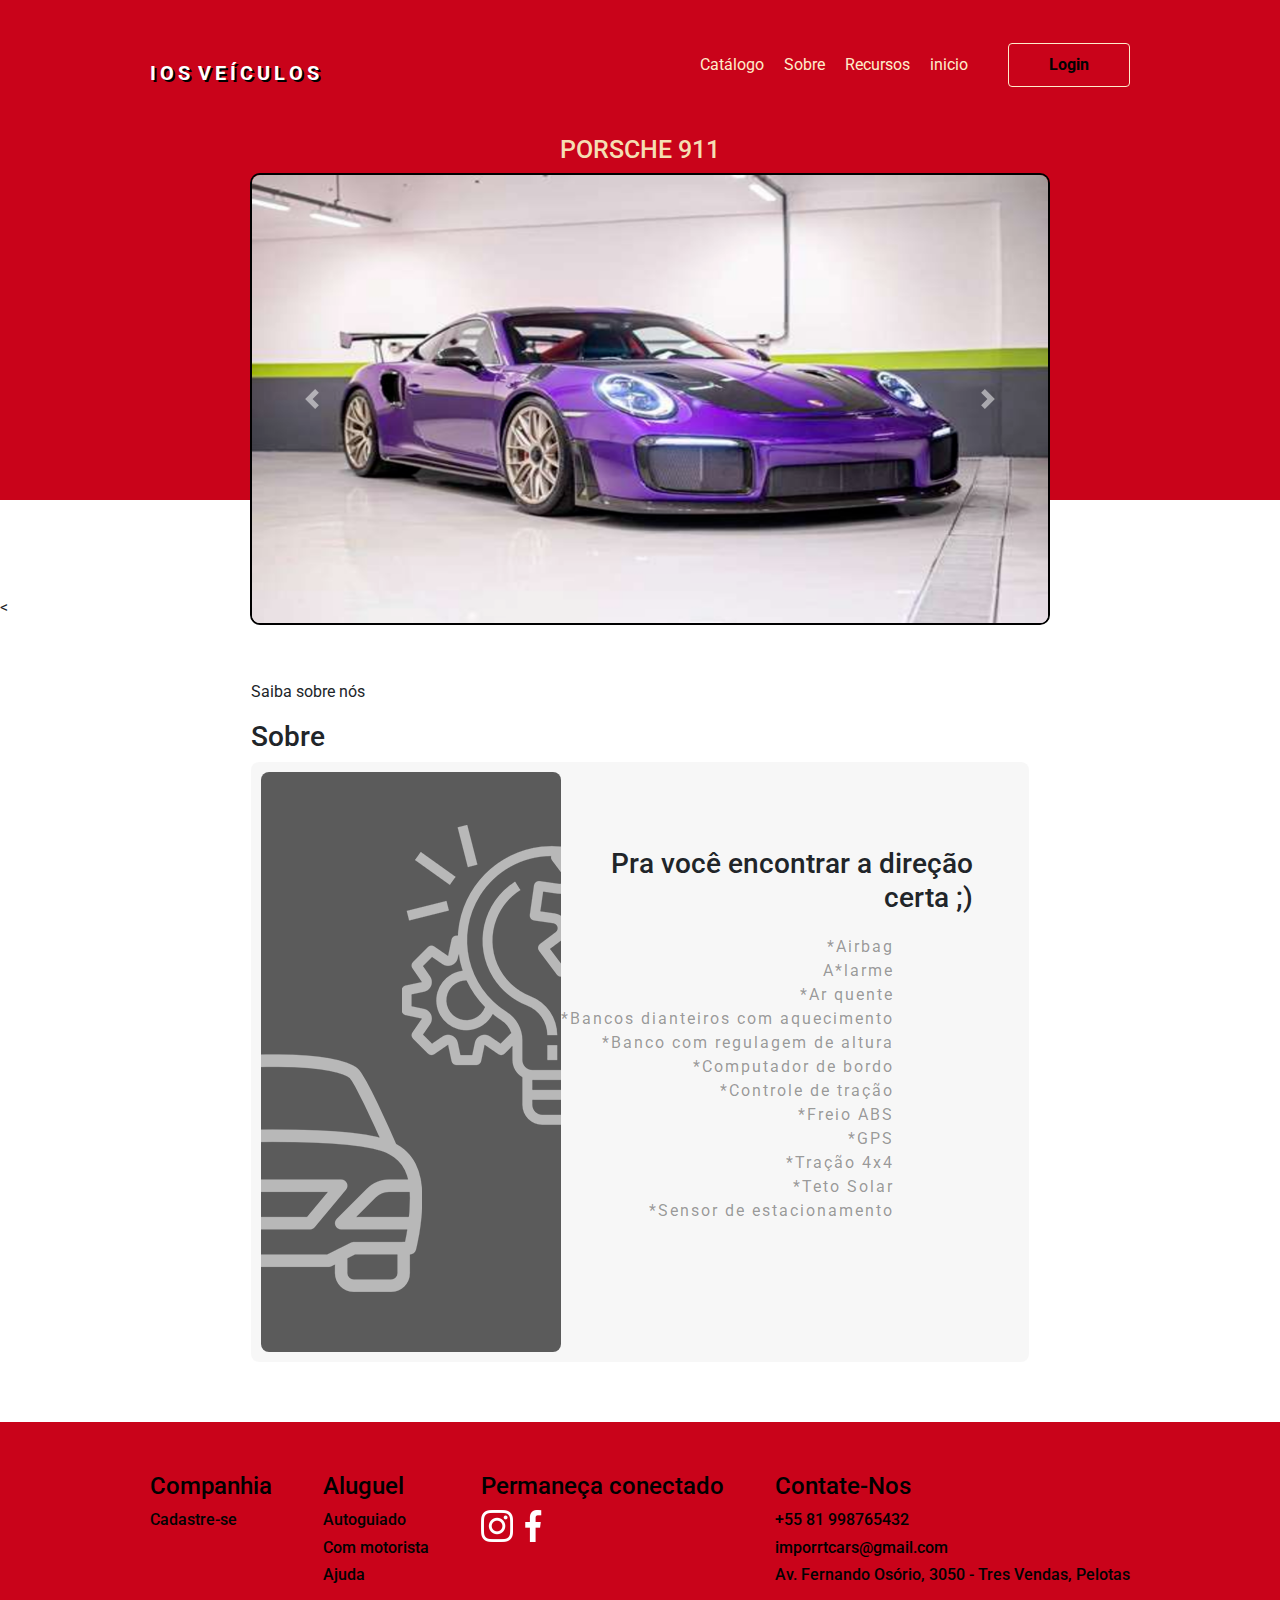
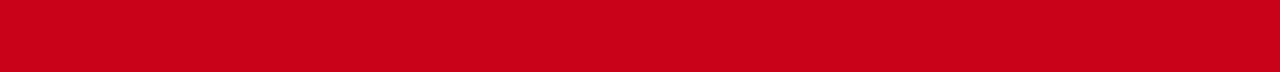
<file: carro8.html>
<!DOCTYPE html>
<html lang="pt-br">

<head>
    <meta charset="UTF-8" />
    <meta http-equiv="X-UA-Compatible" content="IE=edge" />
    <meta name="viewport" content="width=device-width, initial-scale=1.0" />
    <title>Import Car</title>
    <link rel="stylesheet" href="https://cdn.jsdelivr.net/npm/bootstrap@4.0.0/dist/css/bootstrap.min.css"
        integrity="sha384-Gn5384xqQ1aoWXA+058RXPxPg6fy4IWvTNh0E263XmFcJlSAwiGgFAW/dAiS6JXm" crossorigin="anonymous">
    <link rel="stylesheet" href="css/euquero.css" />
    <link rel="shortcut icon" href="image/importcar-logo.jpg" type="image/x-icon">
    <script src="https://code.jquery.com/jquery-3.2.1.slim.min.js"
        integrity="sha384-KJ3o2DKtIkvYIK3UENzmM7KCkRr/rE9/Qpg6aAZGJwFDMVNA/GpGFF93hXpG5KkN"
        crossorigin="anonymous"></script>
    <script src="https://cdn.jsdelivr.net/npm/popper.js@1.12.9/dist/umd/popper.min.js"
        integrity="sha384-ApNbgh9B+Y1QKtv3Rn7W3mgPxhU9K/ScQsAP7hUibX39j7fakFPskvXusvfa0b4Q"
        crossorigin="anonymous"></script>
    <script src="https://cdn.jsdelivr.net/npm/bootstrap@4.0.0/dist/js/bootstrap.min.js"
        integrity="sha384-JZR6Spejh4U02d8jOt6vLEHfe/JQGiRRSQQxSfFWpi1MquVdAyjUar5+76PVCmYl"
        crossorigin="anonymous"></script>
</head>

<body>
    <header>
        <div class="content">
            <nav>
                <div class="title_card"><strong>
                    <span style="--i:1">I</span>
                    <span style="--i:2">O</span>
                    <span style="--i:3">S</span>
                    <span style="--i:4"></span>
                    <span style="--i:5">V</span>
                    <span style="--i:7">E</span>
                    <span style="--i:8">Í</span>
                    <span style="--i:1">C</span>
                    <span style="--i:2">U</span>
                    <span style="--i:3">l</span>
                    <span style="--i:4">O</span>
                    <span style="--i:5">s</span>
                </strong>
                </div>
                <ul>
                    <li><a href="catalogo.html">Catálogo</a></li>
                    <li><a href="#about">Sobre</a></li>
                    <li><a href="#features">Recursos</a></li>
                    <li><a href="index.html">inicio</a></li>
                    <button> <a href="login.html" style="text-decoration:none">Login</a></button>
                </ul>
            </nav>
            <h1 class="carromain">PORSCHE 911</h1>
            <div id="carouselExampleControls" class="carousel slide" data-ride="carousel">
                <div class="carousel-inner">
                    <div class="carousel-item active">
                        <img class="d-block w-100" src="image/911 foto1.png" alt="First slide">
                    </div>
                    <div class="carousel-item">
                        <img class="d-block w-100" src="image/911 traseira.png" alt="Second slide">
                    </div>
                    <div class="carousel-item">
                        <img class="d-block w-100" src="image/911 interna.png" alt="Third slide">
                    </div>
                </div>
                <a class="carousel-control-prev" href="#carouselExampleControls" role="button" data-slide="prev">
                    <span class="carousel-control-prev-icon" aria-hidden="true"></span>
                    <span class="sr-only">Previous</span>
                </a>
                <a class="carousel-control-next" href="#carouselExampleControls" role="button" data-slide="next">
                    <span class="carousel-control-next-icon" aria-hidden="true"></span>
                    <span class="sr-only">Next</span>
                </a>
            </div>
        </div>
    </header>

    <br><br><br><br>


    < <section class="about" id="about">
        <div class="content">
            <div class="title-wrapper-about">
                <p>Saiba sobre nós</p>
                <h3>Sobre</h3>
            </div>
            <div class="about-content">
                <div class="left">
                    <img src="image/about.png" alt="About" />
                </div>
                <div class="right">
                    <h3>Pra você encontrar a direção certa ;)</h3>
                    <p>
                        <l1>*Airbag </l1>
                        <br>
                        <l1>A*larme </l1>
                        <br>
                        <l1>*Ar quente</l1>
                        <br>
                        <l1>*Bancos dianteiros com aquecimento</l1>
                        <br>
                        <l1>*Banco com regulagem de altura</l1>
                        <br>
                        <l1>*Computador de bordo</l1>
                        <br>
                        <l1>*Controle de tração </l1>
                        <br>
                        <l1>*Freio ABS </l1>
                        <br>
                        <l1>*GPS </l1>
                        <br>
                        <l1>*Tração 4x4</l1>
                        <br>
                        <l1>*Teto Solar </l1>
                        <br>
                        <l1>*Sensor de estacionamento</l1>

                    </p>
                </div>
            </div>
        </div>
        </section>

        <footer>
            <div class="main">
                <div class="content footer-links">
                    <div class="footer-company">
                        <h4>Companhia</h4>
                        <a href="url">
                            <h6>Cadastre-se</h6>
                        </a>
                    </div>
                    <div class="footer-rental">
                        <h4>Aluguel</h4>
                        <a href="url">
                            <h6>Autoguiado</h6>
                        </a>
                        <a href="url">
                            <h6>Com motorista</h6>
                        </a>
                        <a href="url">
                            <h6>Ajuda</h6>
                        </a>
                    </div>
                    <div class="footer-social">
                        <h4>Permaneça conectado</h4>
                        <div class="social-icons">
                            <a href="https://www.instagram.com/importocars/"><img src="image/instagram.png"
                                    alt="Instagram" /></a>
                            <a href="https://www.facebook.com/profile.php?id=100081920373015&sk=about"><img
                                    src="image/facebook.png" alt="Facebook" /></a>
                        </div>
                    </div>
                    <div class="footer-contact">
                        <h4>Contate-Nos</h4>
                        <h6>+55 81 998765432</h6>
                        <h6>imporrtcars@gmail.com</h6>
                        <a
                            href="https://www.google.com.br/maps/place/importcar/@-31.7257433,-52.3647271,13.75z/data=!4m5!3m4!1s0x9511b5e5823813d7:0x5717d2191dfa5d9f!8m2!3d-31.7246866!4d-52.3421509">
                            <h6>Av. Fernando Osório, 3050 - Tres Vendas, Pelotas</h6>
                        </a>
                        <script src="./cars.js"></script>
                    </div>
                </div>
            </div>
        </footer>
</body>

</html>
</file>
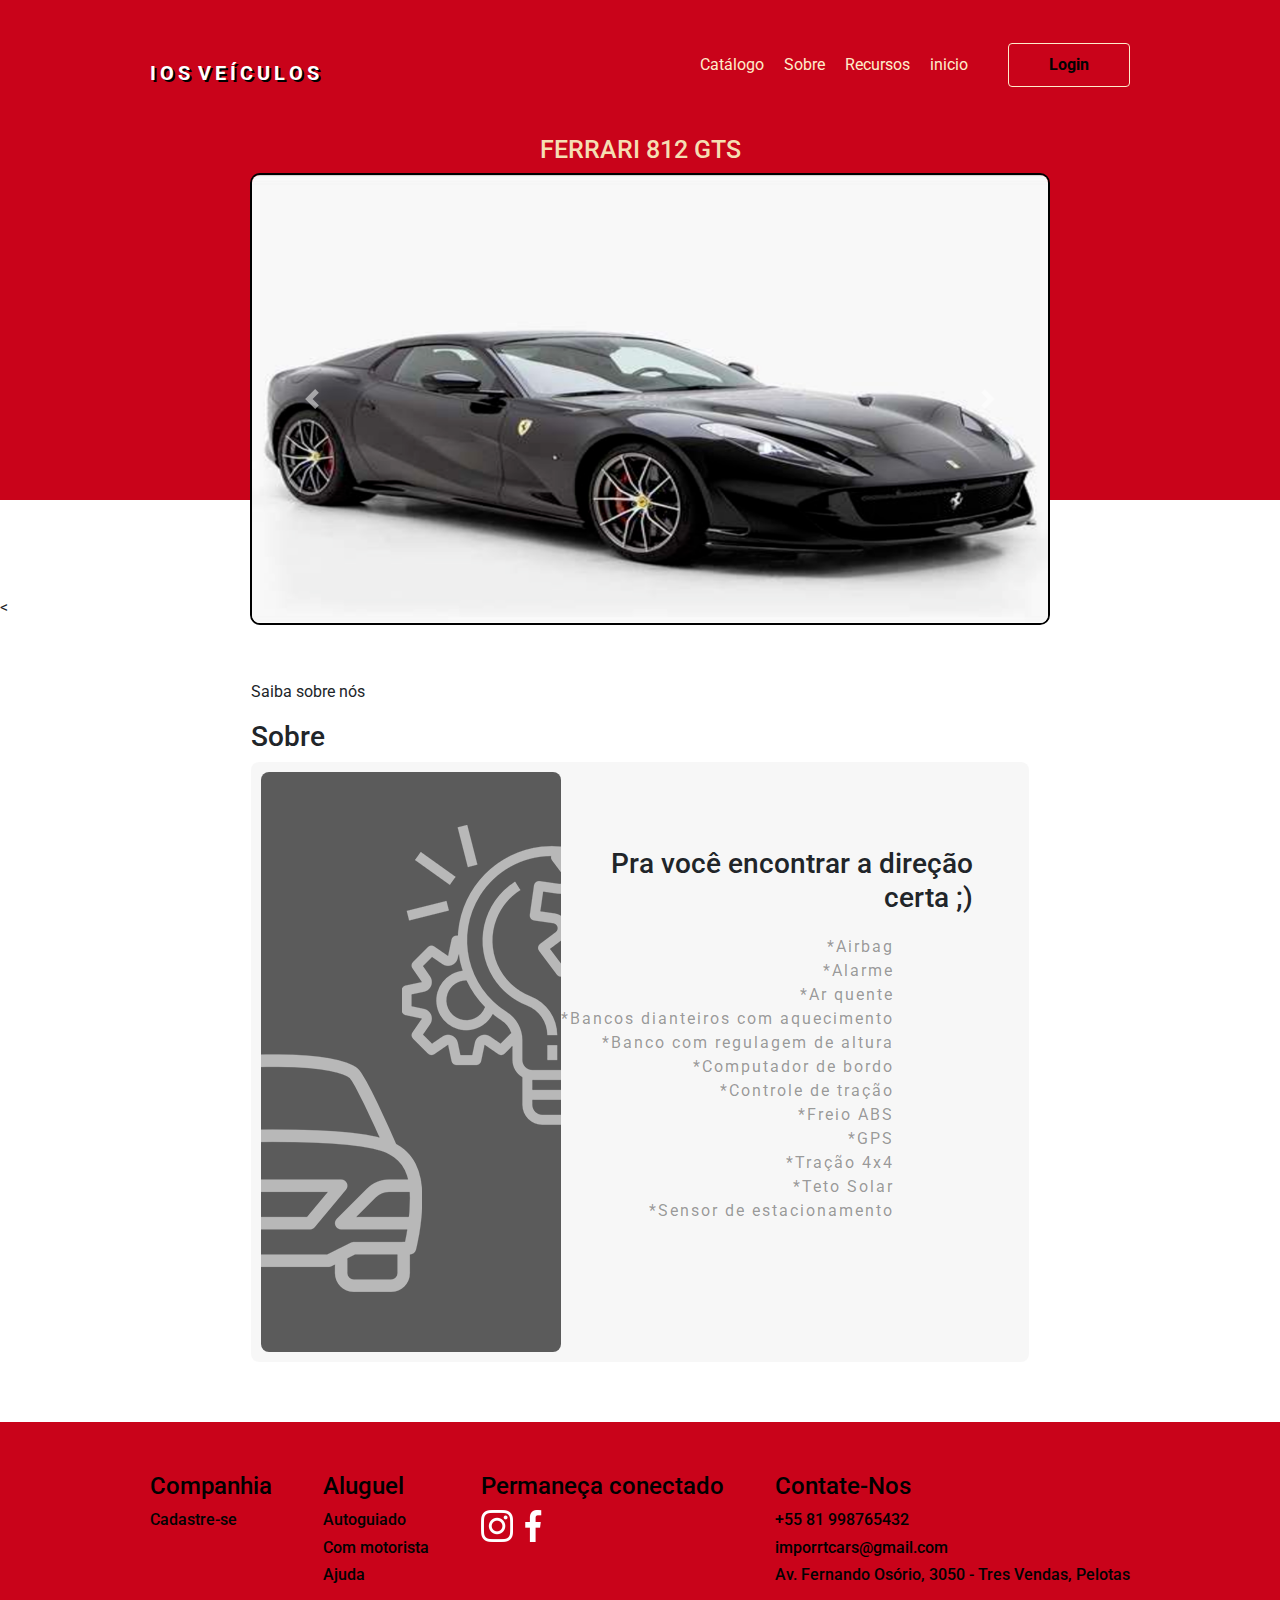
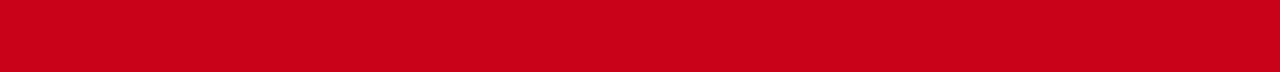
<file: carro9.html>
<!DOCTYPE html>
<html lang="pt-br">

<head>
    <meta charset="UTF-8" />
    <meta http-equiv="X-UA-Compatible" content="IE=edge" />
    <meta name="viewport" content="width=device-width, initial-scale=1.0" />
    <title>Import Car</title>
    <link rel="stylesheet" href="https://cdn.jsdelivr.net/npm/bootstrap@4.0.0/dist/css/bootstrap.min.css"
        integrity="sha384-Gn5384xqQ1aoWXA+058RXPxPg6fy4IWvTNh0E263XmFcJlSAwiGgFAW/dAiS6JXm" crossorigin="anonymous">
    <link rel="stylesheet" href="css/euquero.css" />
    <link rel="shortcut icon" href="image/importcar-logo.jpg" type="image/x-icon">
    <script src="https://code.jquery.com/jquery-3.2.1.slim.min.js"
        integrity="sha384-KJ3o2DKtIkvYIK3UENzmM7KCkRr/rE9/Qpg6aAZGJwFDMVNA/GpGFF93hXpG5KkN"
        crossorigin="anonymous"></script>
    <script src="https://cdn.jsdelivr.net/npm/popper.js@1.12.9/dist/umd/popper.min.js"
        integrity="sha384-ApNbgh9B+Y1QKtv3Rn7W3mgPxhU9K/ScQsAP7hUibX39j7fakFPskvXusvfa0b4Q"
        crossorigin="anonymous"></script>
    <script src="https://cdn.jsdelivr.net/npm/bootstrap@4.0.0/dist/js/bootstrap.min.js"
        integrity="sha384-JZR6Spejh4U02d8jOt6vLEHfe/JQGiRRSQQxSfFWpi1MquVdAyjUar5+76PVCmYl"
        crossorigin="anonymous"></script>
</head>

<body>
    <header>
        <div class="content">
            <nav>
                <div class="title_card"><strong>
                    <span style="--i:1">I</span>
                    <span style="--i:2">O</span>
                    <span style="--i:3">S</span>
                    <span style="--i:4"></span>
                    <span style="--i:5">V</span>
                    <span style="--i:7">E</span>
                    <span style="--i:8">Í</span>
                    <span style="--i:1">C</span>
                    <span style="--i:2">U</span>
                    <span style="--i:3">l</span>
                    <span style="--i:4">O</span>
                    <span style="--i:5">s</span>
                </strong>
                </div>
                <ul>
                    <li><a href="catalogo.html">Catálogo</a></li>
                    <li><a href="#about">Sobre</a></li>
                    <li><a href="#features">Recursos</a></li>
                    <li><a href="index.html">inicio</a></li>
                    <button> <a href="login.html" style="text-decoration:none">Login</a></button>
                </ul>
            </nav>
            <h1 class="carromain">FERRARI 812 GTS</h1>
            <div id="carouselExampleControls" class="carousel slide" data-ride="carousel">
                <div class="carousel-inner">
                    <div class="carousel-item active">
                        <img class="d-block w-100" src="image/812 foto1.png" alt="First slide">
                    </div>
                    <div class="carousel-item">
                        <img class="d-block w-100" src="image/812 traseira.png" alt="Second slide">
                    </div>
                    <div class="carousel-item">
                        <img class="d-block w-100" src="image/812 interna.png" alt="Third slide">
                    </div>
                </div>
                <a class="carousel-control-prev" href="#carouselExampleControls" role="button" data-slide="prev">
                    <span class="carousel-control-prev-icon" aria-hidden="true"></span>
                    <span class="sr-only">Previous</span>
                </a>
                <a class="carousel-control-next" href="#carouselExampleControls" role="button" data-slide="next">
                    <span class="carousel-control-next-icon" aria-hidden="true"></span>
                    <span class="sr-only">Next</span>
                </a>
            </div>
        </div>
    </header>

    <br><br><br><br>


    < <section class="about" id="about">
        <div class="content">
            <div class="title-wrapper-about">
                <p>Saiba sobre nós</p>
                <h3>Sobre</h3>
            </div>
            <div class="about-content">
                <div class="left">
                    <img src="image/about.png" alt="About" />
                </div>
                <div class="right">
                    <h3>Pra você encontrar a direção certa ;)</h3>
                    <p>
                        *Airbag
                        <br>
                        *Alarme 
                        <br>
                        *Ar quente
                        <br>
                        *Bancos dianteiros com aquecimento
                        <br>
                        *Banco com regulagem de altura
                        <br>
                        *Computador de bordo
                        <br>
                        *Controle de tração 
                        <br>
                        *Freio ABS 
                        <br>
                        *GPS 
                        <br>
                        *Tração 4x4
                        <br>
                        *Teto Solar
                        <br>
                        *Sensor de estacionamento

                    </p>
                </div>
            </div>
        </div>
        </section>

        <footer>
            <div class="main">
                <div class="content footer-links">
                    <div class="footer-company">
                        <h4>Companhia</h4>
                        <a href="url">
                            <h6>Cadastre-se</h6>
                        </a>
                    </div>
                    <div class="footer-rental">
                        <h4>Aluguel</h4>
                        <a href="url">
                            <h6>Autoguiado</h6>
                        </a>
                        <a href="url">
                            <h6>Com motorista</h6>
                        </a>
                        <a href="url">
                            <h6>Ajuda</h6>
                        </a>
                    </div>
                    <div class="footer-social">
                        <h4>Permaneça conectado</h4>
                        <div class="social-icons">
                            <a href="https://www.instagram.com/importocars/"><img src="image/instagram.png"
                                    alt="Instagram" /></a>
                            <a href="https://www.facebook.com/profile.php?id=100081920373015&sk=about"><img
                                    src="image/facebook.png" alt="Facebook" /></a>
                        </div>
                    </div>
                    <div class="footer-contact">
                        <h4>Contate-Nos</h4>
                        <h6>+55 81 998765432</h6>
                        <h6>imporrtcars@gmail.com</h6>
                        <a
                            href="https://www.google.com.br/maps/place/importcar/@-31.7257433,-52.3647271,13.75z/data=!4m5!3m4!1s0x9511b5e5823813d7:0x5717d2191dfa5d9f!8m2!3d-31.7246866!4d-52.3421509">
                            <h6>Av. Fernando Osório, 3050 - Tres Vendas, Pelotas</h6>
                        </a>
                        <script src="./cars.js"></script>
                    </div>
                </div>
            </div>
        </footer>
</body>

</html>
</file>
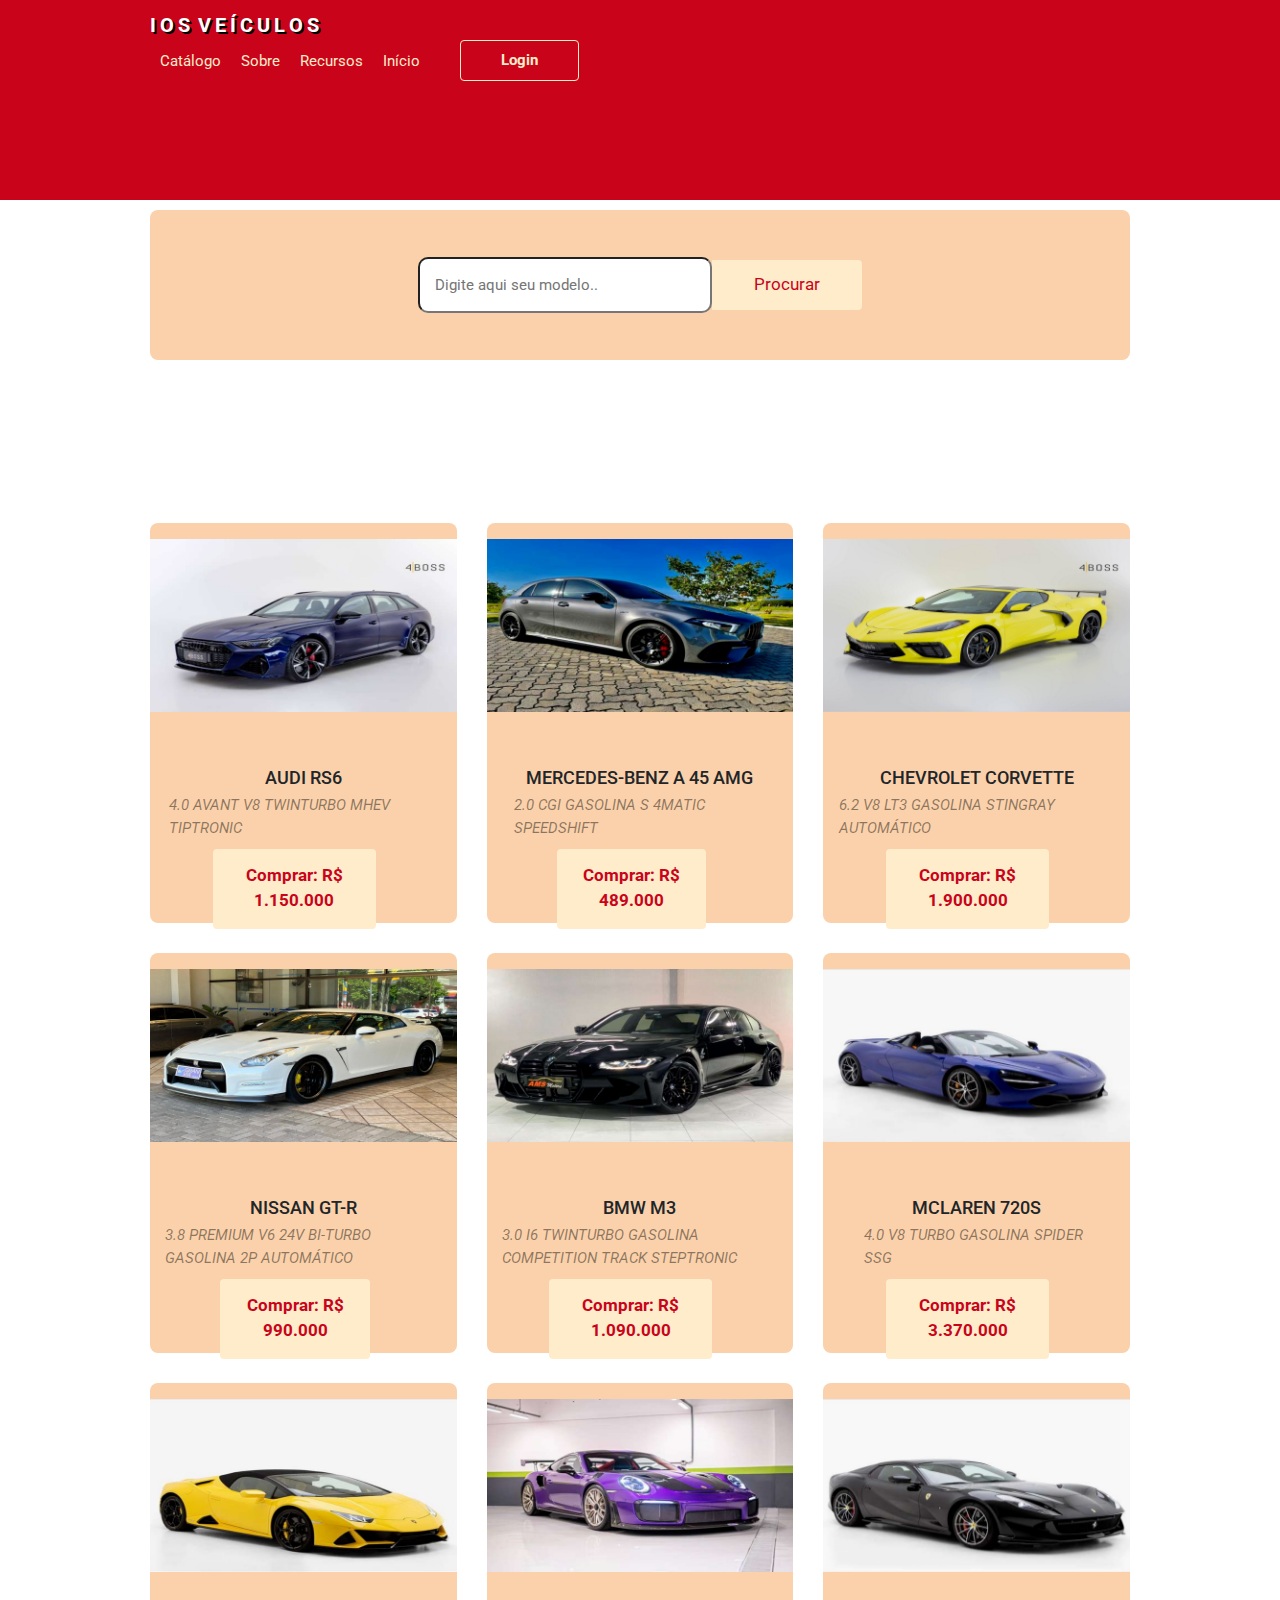
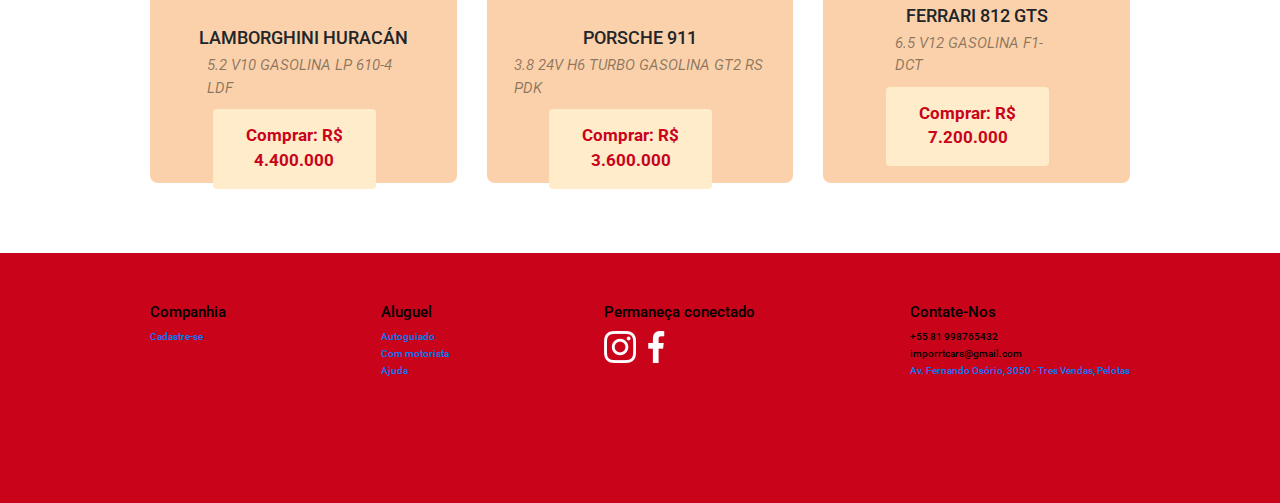
<file: catalogo.html>
<!DOCTYPE html>
<html lang="en">

<head>
    <meta charset="UTF-8" />
    <meta http-equiv="X-UA-Compatible" content="IE=edge" />
    <meta name="viewport" content="width=device-width, initial-scale=1.0" />
    <title>IOS VEÍCULOS</title>
    <link rel="stylesheet" href="css/catalogo.css" />
    <link href="//maxcdn.bootstrapcdn.com/bootstrap/3.3.0/css/bootstrap.min.css" rel="stylesheet" id="bootstrap-css">
    <script src="//maxcdn.bootstrapcdn.com/bootstrap/3.3.0/js/bootstrap.min.js"></script>
    <script src="//code.jquery.com/jquery-1.11.1.min.js"></script>
    <link rel="stylesheet" href="https://cdn.jsdelivr.net/npm/bootstrap@4.0.0/dist/css/bootstrap.min.css" integrity="sha384-Gn5384xqQ1aoWXA+058RXPxPg6fy4IWvTNh0E263XmFcJlSAwiGgFAW/dAiS6JXm" crossorigin="anonymous">
    <script src="https://code.jquery.com/jquery-3.2.1.slim.min.js" integrity="sha384-KJ3o2DKtIkvYIK3UENzmM7KCkRr/rE9/Qpg6aAZGJwFDMVNA/GpGFF93hXpG5KkN" crossorigin="anonymous"></script>
    <script src="https://cdn.jsdelivr.net/npm/popper.js@1.12.9/dist/umd/popper.min.js" integrity="sha384-ApNbgh9B+Y1QKtv3Rn7W3mgPxhU9K/ScQsAP7hUibX39j7fakFPskvXusvfa0b4Q" crossorigin="anonymous"></script>
    <script src="https://cdn.jsdelivr.net/npm/bootstrap@4.0.0/dist/js/bootstrap.min.js" integrity="sha384-JZR6Spejh4U02d8jOt6vLEHfe/JQGiRRSQQxSfFWpi1MquVdAyjUar5+76PVCmYl" crossorigin="anonymous"></script>
    <script type="text/javascript" src="cars.js"></script>
</head>

<body>
    <header class="header">
        <div class="content">
            <nav>
                <div class="title_card"><strong>
                    <span style="--i:1">I</span>
                    <span style="--i:2">O</span>
                    <span style="--i:3">S</span>
                    <span style="--i:4"></span>
                    <span style="--i:5">V</span>
                    <span style="--i:7">E</span>
                    <span style="--i:8">Í</span>
                    <span style="--i:1">C</span>
                    <span style="--i:2">U</span>
                    <span style="--i:3">l</span>
                    <span style="--i:4">O</span>
                    <span style="--i:5">s</span>
                </strong>
                </div>
                <ul>
                    <li><a href="catalogo.html" class="active">Catálogo</a></li>
                    <li><a href="#about">Sobre</a></li>
                    <li><a href="#features">Recursos</a></li>
                    <li><a href="index.html">Início</a></li>
                    <a href="login.html"><button>Login</button></a>
                </ul>
            </nav>
        </div>
    </header>
    <section class="catalog" id="catalog">
        <div class="content">
            <div class="filter-card">
                <input id="searchbar" onkeyup="search_animal()" type="text" name="search" placeholder="Digite aqui seu modelo..">
                <button class="search-button">Procurar</button>
            </div>
            <br>
            <br>
            <br>
            <br>
            <br>
            <div class="card-wrapper">
                <div class="card-item">
                    <div id="carouselExampleControls" class="carousel slide" data-ride="carousel">
                        <div class="carousel-inner">
                            <div class="carousel-item active">
                                <img class="d-block w-100" src="image/rs6 foto1.png" alt="First slide">
                            </div>
                            <div class="carousel-item">
                                <img class="d-block w-100" src="image/rs6 traseira.png" alt="Second slide">
                            </div>
                            <div class="carousel-item">
                                <img class="d-block w-100" src="image/rs6 interna.png" alt="Third slide">
                            </div>
                        </div>

                    </div>

                    <!--Audi RS6-->

                    <div class="card-content">
                        <br>
                        <h3>AUDI RS6 </h3>
                        <p>
                            4.0 AVANT V8 TWINTURBO MHEV TIPTRONIC
                        </p>
                        <a href="carro1.html"><button type="button"> Comprar: R$ 1.150.000</button></a>
                    </div>
                </div>
                <div class="card-item">
                    <div id="carouselExampleControls" class="carousel slide" data-ride="carousel">
                        <div class="carousel-inner">
                            <div class="carousel-item active">
                                <img class="d-block w-100" src="image/a45 amg foto1.png" alt="First slide">
                            </div>
                            <div class="carousel-item">
                                <img class="d-block w-100" src="image/a45 amg traseira.png" alt="Second slide">
                            </div>
                            <div class="carousel-item">
                                <img class="d-block w-100" src="image/a45 amg interna.png" alt="Third slide">
                            </div>
                        </div>

                    </div>

                     <!--MERCEDES-BENZ A 45 AMG-->

                    <div class="card-content">
                        <br>
                        <h3>MERCEDES-BENZ A 45 AMG</h3>
                        <p>
                            2.0 CGI GASOLINA S 4MATIC SPEEDSHIFT
                        </p>
                        <a href="carro2.html"><button type="button">Comprar: R$ 489.000</button></a>
                    </div>
                </div>
                <div class="card-item">
                    <div id="carouselExampleControls" class="carousel slide" data-ride="carousel">
                        <div class="carousel-inner">
                            <div class="carousel-item active">
                                <img class="d-block w-100" src="image/c7 foto1.png" alt="First slide">
                            </div>
                            <div class="carousel-item">
                                <img class="d-block w-100" src="image/c7 traseira.png" alt="Second slide">
                            </div>
                            <div class="carousel-item">
                                <img class="d-block w-100" src="image/c7 interna.png" alt="Third slide">
                            </div>
                        </div>

                        <!--CHEVROLET CORVETTE-->

                    </div>
                    <div class="card-content">
                        <br>
                        <h3>CHEVROLET CORVETTE</h3>
                        <p>
                            6.2 V8 LT3 GASOLINA STINGRAY AUTOMÁTICO

                        </p>
                        <a href="carro3.html"><button type="button">Comprar: R$ 1.900.000</button></a>
                    </div>
                </div>
                <div class="card-item">
                    <div id="carouselExampleControls" class="carousel slide" data-ride="carousel">
                        <div class="carousel-inner">
                            <div class="carousel-item active">
                                <img class="d-block w-100" src="image/gtr novo.png" alt="First slide">
                            </div>
                            <div class="carousel-item">
                                <img class="d-block w-100" src="image/gtr traseira.png" alt="Second slide">
                            </div>
                            <div class="carousel-item">
                                <img class="d-block w-100" src="image/gtr interior.png" alt="Third slide">
                            </div>
                        </div>

                        <!--NISSAN GT-R-->

                    </div>
                    <div class="card-content">
                        <br>
                        <h3>NISSAN GT-R</h3>
                        <p>
                            3.8 PREMIUM V6 24V BI-TURBO GASOLINA 2P AUTOMÁTICO
                        </p>
                        <a href="carro4.html"><button type="button">Comprar: R$ 990.000</button></a>
                    </div>
                </div>
                <div class="card-item">
                    <div id="carouselExampleControls" class="carousel slide" data-ride="carousel">
                        <div class="carousel-inner">
                            <div class="carousel-item active">
                                <img class="d-block w-100" src="image/m3 foto1.png" alt="First slide">
                            </div>
                            <div class="carousel-item">
                                <img class="d-block w-100" src="image/m3 traseira.png" alt="Second slide">
                            </div>
                            <div class="carousel-item">
                                <img class="d-block w-100" src="image/m3 interna.png" alt="Third slide">
                            </div>
                        </div>

                         <!--BMW M3-->

                    </div>
                    <div class="card-content">
                        <br>
                        <h3>BMW M3</h3>
                        <p>
                            3.0 I6 TWINTURBO GASOLINA COMPETITION TRACK STEPTRONIC
                        </p>
                        <a href="carro5.html"><button type="button">Comprar: R$ 1.090.000</button></a>
                    </div>
                </div>
                <div class="card-item">
                    <div id="carouselExampleControls" class="carousel slide" data-ride="carousel">
                        <div class="carousel-inner">
                            <div class="carousel-item active">
                                <img class="d-block w-100" src="image/720s traseira.png" alt="First slide">
                            </div>
                            <div class="carousel-item">
                                <img class="d-block w-100" src="image/720s foto1.png" alt="Second slide">
                            </div>
                            <div class="carousel-item">
                                <img class="d-block w-100" src="image/720s interna.png" alt="Third slide">
                            </div>
                        </div>

                         <!--MCLAREN 720S-->

                    </div>
                    <div class="card-content">
                        <br>
                        <h3>MCLAREN 720S</h3>
                        <p>
                            4.0 V8 TURBO GASOLINA SPIDER SSG
                        </p>
                        <a href="carro6.html"><button type="button">Comprar: R$ 3.370.000</button></a>
                    </div>
                </div>
                <div class="card-item">
                    <div id="carouselExampleControls" class="carousel slide" data-ride="carousel">
                        <div class="carousel-inner">
                            <div class="carousel-item active">
                                <img class="d-block w-100" src="image/huracan foto1.png" alt="First slide">
                            </div>
                            <div class="carousel-item">
                                <img class="d-block w-100" src="image/huracan traseira.png" alt="Second slide">
                            </div>
                            <div class="carousel-item">
                                <img class="d-block w-100" src="image/huracan interna.png" alt="Third slide">
                            </div>
                        </div>

                         <!--LAMBORGHINI HURACÁN-->

                    </div>
                    <div class="card-content">
                        <br>
                        <h3>LAMBORGHINI HURACÁN</h3>
                        <p>
                            5.2 V10 GASOLINA LP 610-4 LDF
                        </p>
                        <a href="carro7.html"><button type="button">Comprar: R$ 4.400.000</button></a>
                    </div>
                </div>
                <div class="card-item">
                    <div id="carouselExampleControls" class="carousel slide" data-ride="carousel">
                        <div class="carousel-inner">
                            <div class="carousel-item active">
                                <img class="d-block w-100" src="image/911 foto1.png" alt="First slide">
                            </div>
                            <div class="carousel-item">
                                <img class="d-block w-100" src="image/911 traseira.png" alt="Second slide">
                            </div>
                            <div class="carousel-item">
                                <img class="d-block w-100" src="image/911 interna.png" alt="Third slide">
                            </div>
                        </div>

                        <!--PORSCHE 911-->

                    </div>
                    <div class="card-content">
                        <br>
                        <h3>PORSCHE 911</h3>
                        <p>
                            3.8 24V H6 TURBO GASOLINA GT2 RS PDK
                        </p>
                        <a href="carro8.html"><button type="button">Comprar: R$ 3.600.000</button></a>
                    </div>
                </div>
                <div class="card-item">
                    <div id="carouselExampleControls" class="carousel slide" data-ride="carousel">
                        <div class="carousel-inner">
                            <div class="carousel-item active">
                                <img class="d-block w-100" src="image/812 foto1.png" alt="First slide">
                            </div>
                            <div class="carousel-item">
                                <img class="d-block w-100" src="image/812 traseira.png" alt="Second slide">
                            </div>
                            <div class="carousel-item">
                                <img class="d-block w-100" src="image/812 interna.png" alt="Third slide">
                            </div>
                        </div>

                        <!--FERRARI 812 GTS-->

                    </div>
                    <div class="card-content">
                        <h3>FERRARI 812 GTS</h3>
                        <p>
                            6.5 V12 GASOLINA F1-DCT
                        </p>
                        <a href="carro9.html"><button type="button">Comprar: R$ 7.200.000</button></a>
                    </div>
                </div>
            </div>
        </div>
    </section>
    <br>
    <br>
    <br>
    <br>
    <footer>

        <div class="main">
            <div class="content footer-links">
                <div class="footer-company">
                    <h4>Companhia</h4>
                    <a href="url">
                        <h6>Cadastre-se</h6>
                    </a>
                </div>
                <div class="footer-rental">
                    <h4>Aluguel</h4>
                    <a href="url">
                        <h6>Autoguiado</h6>
                    </a>
                    <a href="url">
                        <h6>Com motorista</h6>
                    </a>
                    <a href="url">
                        <h6>Ajuda</h6>
                    </a>
                </div>
                <div class="footer-social">
                    <h4>Permaneça conectado</h4>
                    <div class="social-icons">
                        <a href="https://www.instagram.com/importocars/"><img src="image/instagram.png" alt="Instagram" /></a>
                        <a href="https://www.facebook.com/profile.php?id=100081920373015&sk=about"><img src="image/facebook.png" alt="Facebook" /></a>
                    </div>
                </div>
                <div class="footer-contact">
                    <h4>Contate-Nos</h4>
                    <h6>+55 81 998765432</h6>
                    <h6>imporrtcars@gmail.com</h6>
                    <a href="https://www.google.com.br/maps/place/importcar/@-31.7257433,-52.3647271,13.75z/data=!4m5!3m4!1s0x9511b5e5823813d7:0x5717d2191dfa5d9f!8m2!3d-31.7246866!4d-52.3421509">
                        <h6>Av. Fernando Osório, 3050 - Tres Vendas, Pelotas</h6>
                    </a>
                    <script src="./cars.js"></script>
                </div>
            </div>
        </div>
    </footer>
</body>

</html>
</file>
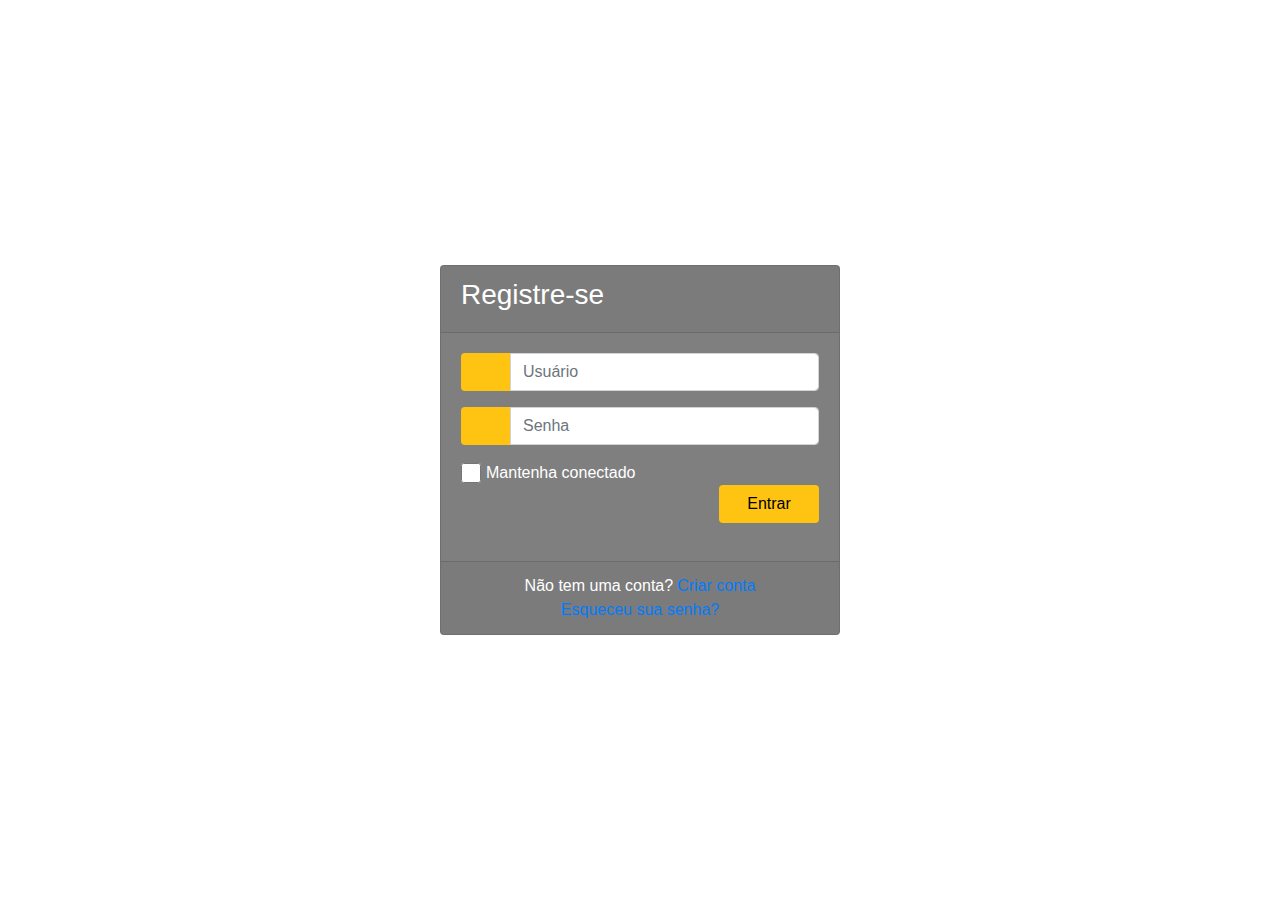
<file: login.html>
<!DOCTYPE html>
<html>

<head>
    <title>Página de login</title>

    <!--Bootsrap 4 CDN-->
    <link rel="stylesheet" href="https://stackpath.bootstrapcdn.com/bootstrap/4.1.3/css/bootstrap.min.css"
        integrity="sha384-MCw98/SFnGE8fJT3GXwEOngsV7Zt27NXFoaoApmYm81iuXoPkFOJwJ8ERdknLPMO" crossorigin="anonymous">

    <!--Fontawesome CDN-->
    <link rel="stylesheet" href="https://use.fontawesome.com/releases/v5.3.1/css/all.css"
        integrity="sha384-mzrmE5qonljUremFsqc01SB46JvROS7bZs3IO2EmfFsd15uHvIt+Y8vEf7N7fWAU" crossorigin="anonymous">

    <!--Custom styles-->
    <link rel="stylesheet" type="text/css" href="css/login.css">

    <link href="//maxcdn.bootstrapcdn.com/bootstrap/4.1.1/css/bootstrap.min.css" rel="stylesheet" id="bootstrap-css">
    <script src="//maxcdn.bootstrapcdn.com/bootstrap/4.1.1/js/bootstrap.min.js"></script>
    <script src="//cdnjs.cloudflare.com/ajax/libs/jquery/3.2.1/jquery.min.js"></script>
</head>

<body>
    <div class="container">
        <div class="d-flex justify-content-center h-100">
            <div class="card">
                <div class="card-header">
                    <h3>Registre-se</h3>
                    <div class="d-flex justify-content-end social_icon">
                        <span><i class="fab fa-facebook-square"></i></span>
                        <span><i class="fab fa-google-plus-square"></i></span>
                        <span><i class="fab fa-twitter-square"></i></span>
                    </div>
                </div>
                <div class="card-body">
                    <form>
                        <div class="input-group form-group">
                            <div class="input-group-prepend">
                                <span class="input-group-text"><i class="fas fa-user"></i></span>
                            </div>
                            <input type="text" class="form-control" placeholder="Usuário">

                        </div>
                        <div class="input-group form-group">
                            <div class="input-group-prepend">
                                <span class="input-group-text"><i class="fas fa-key"></i></span>
                            </div>
                            <input type="password" class="form-control" placeholder="Senha">
                        </div>
                        <div class="row align-items-center remember">
                            <input type="checkbox">Mantenha conectado
                        </div>
                        <div class="form-group">
                           <a href="index.html"> <input type="submit"  value="Entrar" class="btn float-right login_btn"></a>
                        </div>
                    </form>
                </div>
                <div class="card-footer">
                    <div class="d-flex justify-content-center links">
                        Não tem uma conta?<a href="#">Criar conta </a>
                    </div>
                    <div class="d-flex justify-content-center">
                        <a href="#">Esqueceu sua senha?</a>
                    </div>
                </div>
            </div>
        </div>
    </div>
</body>

</html>
</file>
<file: css/login.css>
@import url('https://fonts.googleapis.com/css?family=Numans');

html,body{
background-image: url('https://static1.hotcarsimages.com/wordpress/wp-content/uploads/2019/09/Camaro-Bumblebee.jpg');
background-size: cover;
background-repeat: no-repeat;
height: 100%;
font-family: 'Numans', sans-serif;
}

.container{
height: 100%;
align-content: center;
}

.card{
height: 370px;
margin-top: auto;
margin-bottom: auto;
width: 400px;
background-color: rgba(0,0,0,0.5) !important;
}

.social_icon span{
font-size: 60px;
margin-left: 10px;
color: #FFC312;
}

.social_icon span:hover{
color: white;
cursor: pointer;
}

.card-header h3{
color: white;
}

.social_icon{
position: absolute;
right: 20px;
top: -45px;
}

.input-group-prepend span{
width: 50px;
background-color: #FFC312;
color: black;
border:0 !important;
}

input:focus{
outline: 0 0 0 0  !important;
box-shadow: 0 0 0 0 !important;

}

.remember{
color: white;
}

.remember input
{
width: 20px;
height: 20px;
margin-left: 15px;
margin-right: 5px;
}

.login_btn{
color: black;
background-color: #FFC312;
width: 100px;
}

.login_btn:hover{
color: black;
background-color: white;
}

.links{
color: white;
}

.links a{
margin-left: 4px;
}
</file>
<file: css/euquero.css>
/* font importing */

@import url("https://fonts.googleapis.com/css2?family=Roboto:wght@400;700&display=swap");

/* reseting css rules */

* {
    margin: 0px;
    padding: 0px;
    box-sizing: border-box;
    outline: none;
    font-family: "Roboto", sans-serif;
}

:root {
    --orange: #04bf37;
    --blue: #05388a;
    --gray: #e0e0e0;
}

html,
body {
    width: 100%;
    overflow-x: hidden;
}

header {
    width: 100%;
    height: 500px;
    background: #c9031a;
}

.content {
    max-width: 1000px;
    min-width: 300px;
    margin: 0 auto;
    display: flex;
    flex-direction: column;
    padding: 10px;
}

.carousel {
    border: 2px solid #000000;
    border-radius: 10px 10px 10px 10px;
    overflow: hidden;
    width: 800px;
    left: 100px;
}

.carromain {
    text-align: center;
    color: wheat;
    font-family: "Roboto", sans-serif;
    font-size: 25px;
}

.about {
    width: 100%;
    height: 100%;
    display: flex;
    align-items: center;
    justify-content: center;
    padding: 30px 10px;
}

.about-content {
    max-width: 1000px;
    min-width: 300px;
    height: 600px;
    background: #fad1aa;
    margin: 0 auto;
    border-radius: 8px;
    z-index: 10;
    padding: 10px;
    display: flex;
    flex-direction: row;
    align-items: center;
    justify-content: space-between;
}

.left {
    width: 25%;
    min-width: 300px;
    height: 100%;
    background: #000000a1;
    border-radius: 8px;
}

.right {
    width: 65%;
    height: 100%;
    display: flex;
    flex-direction: column;
    align-items: flex-start;
    justify-content: flex-start;
    padding-top: 10%;
}

.right h3 {
    text-align: center;
    width: 90%;
    margin-bottom: 20px;
}

.right p {
    max-width: 90%;
    font-size: 1em;
    letter-spacing: 2px;
    text-align: right;
    color: rgba(0, 0, 0, 0.4);
}

nav {
    width: 100%;
    height: 125px;
    display: flex;
    flex-direction: row;
    align-items: center;
    justify-content: space-between;
}

.brand {
    font-size: 24px;
    color: #ffeccb;
    cursor: pointer;
}

nav ul {
    display: flex;
    flex-direction: row;
}

nav ul li {
    list-style: none;
    padding: 10px;
    cursor: pointer;
}

nav ul li a {
    color: #ffeccb;
    text-decoration: none;
}

nav ul li a:hover {
    color: #fad1aa;
}

nav ul button {
    border: 1px solid #ffeccb;
    background: transparent;
    padding: 8px 40px;
    cursor: pointer;
    margin-left: 30px;
    color: #ffeccb;
    font-weight: bold;
    border-radius: 4px;
}

nav ul button:hover {
    transition: background, color 0.6s;
    background: #ffeccb;
    color: #c9031a;
}

.content .header-block {
    max-width: 1000px;
    min-width: 300px;
    height: 450px;
    background: #ffeccb;
    border-radius: 8px;
    box-shadow: 1px 0px 10px 0px rgba(0, 0, 0, 0.5);
    -webkit-box-shadow: 1px 0px 10px 0px rgba(0, 0, 0, 0.5);
    -moz-box-shadow: 1px 0px 10px 0px rgba(0, 0, 0, 0.5);
    position: relative;
    z-index: 10;
    padding: 10px;
}

.header-block img {
    width: 50%;
    position: absolute;
    right: 2%;
    bottom: 2%;
}

.header-block .text {
    position: absolute;
    bottom: 30%;
    left: 15%;
}

.header-block .text h2 {
    color: #c9031a;
    margin-bottom: 20px;
    text-align: right;
    transform: translateX(-20px);
    transition: transform 0.5s;
}

.header-block .text p {
    max-width: 280px;
    color: #c9031a;
    text-align: right;
    transform: translateX(-20px);
    transition: transform 0.4s;
}


/* Product Catalog */

section .catalog {
    width: 100vw;
    padding: 100px;
}

section .filter-card {
    width: 980px;
    height: 150px;
    background: #fad1aa;
    border-radius: 8px;
    margin: 0 auto;
    display: flex;
    flex-direction: row;
    align-items: center;
    justify-content: center;
}

.search-input {
    width: 700px;
    height: 50px;
    border: none;
    border-radius: 4px 0px 0px 4px;
    text-indent: 10px;
}

.search-button {
    width: 150px;
    height: 50px;
    border-radius: 0px 4px 4px 0px;
    border: none;
    background: #ffeccb;
    color: white;
    cursor: pointer;
    font-size: 1.1em;
    transition: 0.2s ease;
}

.search-button:hover {
    background: #dedede;
    color: #ffeccb;
}

.title-wrapper-catalog {
    margin-top: 200px;
    padding-bottom: 20px;
}

section .card-wrapper {
    max-width: 1000px;
    height: 100%;
    display: grid;
    grid-template-columns: repeat(auto-fill, minmax(270px, 1fr));
    grid-gap: 30px;
    padding-top: 50px;
}

section .card-item {
    height: 400px;
    background: #fad1aa;
    border-radius: 8px;
    display: flex;
    flex-direction: column;
    align-items: center;
    justify-content: space-around;
}

.card-content {
    height: 40%;
    display: flex;
    flex-direction: column;
    align-items: center;
    justify-content: space-around;
}

.card-item img {
    width: 85%;
}

.card-item h4 {
    width: 90%;
}

.card-item p {
    width: 90%;
    font-style: italic;
    color: #00000070;
}

.card-item button {
    width: 90%;
    padding: 15px 0px;
    border: none;
    background: #ffeccb;
    border-radius: 4px;
    color: white;
    font-weight: bold;
    font-size: 1.1em;
    cursor: pointer;
    transition: 0.3s ease;
    margin-bottom: 10px;
}

.card-item button:hover {
    background: #dedede;
    color: #ffeccb;
}


/* About */

.about {
    width: 100%;
    height: 100%;
    display: flex;
    align-items: center;
    justify-content: center;
    padding: 50px 10px;
}

.about-content {
    max-width: 1000px;
    min-width: 300px;
    height: 600px;
    background: #dedede3b;
    margin: 0 auto;
    border-radius: 8px;
    z-index: 10;
    padding: 10px;
    display: flex;
    flex-direction: row;
    align-items: center;
    justify-content: space-between;
}

.left {
    width: 25%;
    min-width: 300px;
    height: 100%;
    background: #000000a1;
    border-radius: 8px;
}

.right {
    width: 65%;
    height: 100%;
    display: flex;
    flex-direction: column;
    align-items: flex-start;
    justify-content: flex-start;
    padding-top: 10%;
}

.right h3 {
    text-align: right;
    width: 90%;
    margin-bottom: 20px;
}

.right p {
    max-width: 90%;
    font-size: 1em;
    letter-spacing: 2px;
    text-align: right;
    color: rgba(0, 0, 0, 0.4);
}


/* Features */

.features {
    width: 100%;
    height: 100%;
    background: #fad1aa;
    display: flex;
    align-items: center;
    justify-content: center;
    padding: 50px 0px;
}

.title-wrapper-features {
    padding: 20px 0px;
}

.feature-card-block {
    max-width: 1000px;
    min-width: 300px;
    height: 600px;
    background: white;
    margin: 0 auto;
    border-radius: 8px;
    z-index: 10;
    padding: 50px;
    display: grid;
    grid-template-columns: repeat(auto-fill, minmax(420px, 1fr));
    grid-gap: 30px;
}

.feature-card-item {
    max-width: 420px;
    height: 150px;
    display: flex;
    flex-direction: row;
    align-items: center;
    justify-content: space-around;
    border: 1px solid #dedede3b;
    border-radius: 4px;
}

.feature-text-content {
    max-width: 60%;
    margin: 5px;
}

.feature-card-item img {
    width: 64px;
    height: 64px;
}


/* Footer */

footer {
    width: 100%;
    height: 250px;
    color: #000000;
}

footer .main {
    width: 100%;
    height: 250px;
    background: #c9031a;
    padding: 20px 10px;
}

.footer-links {
    max-width: 1000px;
    min-width: 300px;
    display: flex;
    flex-direction: row;
    justify-content: space-between;
    margin-top: 20px;
}

.footer-company,
.footer-rental,
.footer-contact,
.footer-social {
    color: rgb(0, 0, 0);
    height: 100%;
    min-height: 100px;
}

.footer-links h4 {
    margin-bottom: 10px;
}

.footer-links {
    margin-bottom: 8px;
}

.main .footer-social img {
    width: 32px;
    height: 32px;
}

.slidegeral {
    max-width: 100px;
}


/* Responsive adjustments */

@media (max-width: 576px) {
    nav ul li {
        display: none;
    }
    .header-block img {
        width: 70%;
        position: absolute;
        right: 16%;
        top: 30%;
    }
    .header-block .text {
        position: absolute;
        bottom: 10%;
        left: 15;
    }
    section .filter-card {
        width: 390px;
        padding: 0px 10px;
    }
    .search-input {
        max-width: 700px;
        min-width: 240px;
    }
    .search-button {
        max-width: 150px;
        min-width: 80px;
    }
    .about {
        margin-top: 100px;
        background-color: #fad1aa;
    }
    .title-wrapper-about {
        margin-bottom: 20px;
    }
    .about-content {
        flex-direction: column;
        height: 100%;
        background-color: #fad1aa;
    }
    .left {
        display: none;
    }
    .right {
        width: 90%;
    }
    .right p {
        width: 100%;
        margin: 0px;
        text-align: left;
    }
    .features {
        height: 100%;
    }
    .feature-card-block {
        height: 100%;
        display: flex;
        flex-direction: column;
    }
    footer {
        height: 100%;
    }
    footer .main {
        height: 100%;
    }
    .footer-links {
        flex-direction: column;
        padding-left: 10%;
    }
}


/* links do foote */

a {
    text-decoration: none;
    color: rgb(2, 2, 2)
}

a:hover {
    color: #fad1aa;
}


/* Animations */

body {
    animation: transitionIn 0.70s;
}

.title_card {
    position: relative;
    text-shadow: 2px 2px #000000;
}

.title_card span {
    position: relative;
    display: inline-block;
    font-size: 20px;
    color: rgb(255, 255, 255);
    text-transform: uppercase;
    animation: flip 2s infinite;
    animation-delay: calc(.2s * var(--i))
}

@keyframes flip {
    0%,
    80% {
        transform: rotateY(360deg)
    }
}

@keyframes transitionIn {
    from {
        opacity: 0;
        transform: rotate(10deg);
    }
    to {
        opacity: 1;
        transform: rotate(0);
    }
}
</file>
<file: css/catalogo.css>
/* font importing */

@import url("https://fonts.googleapis.com/css2?family=Roboto:wght@400;700&display=swap");

/* reseting css rules */

* {
    margin: 0px;
    padding: 0px;
    box-sizing: border-box;
    outline: none;
    font-family: "Roboto", sans-serif;
    font-size: 15px;
}

:root {
    --green: #c9031a;
    --blue: #ffeccb;
    --gray: #fad1aa;
}

html,
body {
    width: 100%;
    overflow-x: hidden;
}

header {
    width: 100%;
    height: 200px;
    background: #c9031a;
}

.content {
    max-width: 1000px;
    min-width: 300px;
    margin: 0 auto;
    display: flex;
    flex-direction: column;
    padding: 10px;
}

nav {
    width: 100%;
    height: 125px;
    display: flex;
    flex-direction: row;
    align-items: center;
    justify-content: space-between;
}

.brand {
    font-size: 24px;
    color: #ffeccb;
    cursor: pointer;
}

nav ul {
    display: flex;
    flex-direction: row;
}

nav ul li {
    list-style: none;
    padding: 10px;
    cursor: pointer;
}

nav ul li a {
    color: #ffeccb;
    text-decoration: none;
}

nav ul li a:hover {
    color: #00285f83;
}

nav ul button {
    border: 1px solid #ffeccb;
    background: transparent;
    padding: 8px 40px;
    cursor: pointer;
    margin-left: 30px;
    color: #ffeccb;
    font-weight: bold;
    border-radius: 4px;
}

nav ul button:hover {
    transition: background, color 0.6s;
    background: #ffeccb;
    color: #c9031a;
}

.content .header-block {
    max-width: 1000px;
    min-width: 300px;
    height: 250px;
    background: #ffeccb;
    border-radius: 8px;
    box-shadow: 1px 0px 10px 0px rgba(0, 0, 0, 0.5);
    -webkit-box-shadow: 1px 0px 10px 0px rgba(0, 0, 0, 0.5);
    -moz-box-shadow: 1px 0px 10px 0px rgba(0, 0, 0, 0.5);
    position: relative;
    z-index: 10;
    padding: 10px;
}

.header-block .text {
    position: absolute;
    bottom: 30%;
    left: 15%;
}

.header-block .text h2 {
    color: white;
    margin-bottom: 20px;
    text-align: right;
    transform: translateX(-20px);
    transition: transform 0.5s;
}

.header-block .text p {
    max-width: 280px;
    color: white;
    text-align: right;
    transform: translateX(-20px);
    transition: transform 0.4s;
}


/* Product Catalog */

section .catalog {
    width: 100vw;
    padding: 100px;
}

section .filter-card {
    width: 980px;
    height: 150px;
    background: #fad1aa;
    border-radius: 8px;
    margin: 0 auto;
    display: flex;
    flex-direction: row;
    align-items: center;
    justify-content: center;
}

.search-input {
    width: 700px;
    height: 50px;
    border: none;
    border-radius: 4px 0px 0px 4px;
    text-indent: 10px;
}

.search-button {
    width: 150px;
    height: 50px;
    border-radius: 0px 4px 4px 0px;
    border: none;
    background: #ffeccb;
    color: #c9031a;
    cursor: pointer;
    font-size: 1.1em;
    transition: 0.2s ease;
}

.search-button:hover {
    background: #c9031a;
    color: #ffeccb;
}

.title-wrapper-catalog {
    margin-top: 200px;
    padding-bottom: 20px;
}

section .card-wrapper {
    max-width: 1000px;
    height: 100%;
    display: grid;
    grid-template-columns: repeat(auto-fill, minmax(270px, 1fr));
    grid-gap: 30px;
    padding-top: 50px;
}

section .card-item {
    height: 400px;
    background:#fad1aa;
    border-radius: 8px;
    display: flex;
    flex-direction: column;
    align-items: center;
    justify-content: space-around;
}

.card-content {
    height: 40%;
    display: flex;
    flex-direction: column;
    align-items: center;
    justify-content: space-around;
}

.card-item img {
    width: 85%;
}

.card-item h4 {
    width: 90%;
}

.card-item p {
    width: 90%;
    font-style: italic;
    color: #00000070;
}

.card-item button {
    width: 90%;
    padding: 15px 0px;
    border: none;
    background: #ffeccb;
    border-radius: 4px;
    color: #c9031a;
    font-weight: bold;
    font-size: 1.1em;
    cursor: pointer;
    transition: 0.3s ease;
    margin-bottom: 10px;
}

.card-item button:hover {
    background: #c9031a;
    color: #ffeccb;
}


/* About */

.about {
    width: 100%;
    height: 100%;
    display: flex;
    align-items: center;
    justify-content: center;
    padding: 50px 10px;
}

.about-content {
    max-width: 1000px;
    min-width: 300px;
    height: 600px;
    background: #dedede3b;
    margin: 0 auto;
    border-radius: 8px;
    z-index: 10;
    padding: 10px;
    display: flex;
    flex-direction: row;
    align-items: center;
    justify-content: space-between;
}

.left {
    width: 25%;
    min-width: 300px;
    height: 100%;
    background: #000000a1;
    border-radius: 8px;
}

.right {
    width: 65%;
    height: 100%;
    display: flex;
    flex-direction: column;
    align-items: flex-start;
    justify-content: flex-start;
    padding-top: 10%;
}

.right h3 {
    text-align: right;
    width: 90%;
    margin-bottom: 20px;
}

.right p {
    max-width: 90%;
    font-size: 1em;
    letter-spacing: 2px;
    text-align: right;
    color: rgba(0, 0, 0, 0.4);
}


/* Features */

.features {
    width: 100%;
    height: 100%;
    background: #dedede;
    display: flex;
    align-items: center;
    justify-content: center;
    padding: 50px 0px;
}

.title-wrapper-features {
    padding: 20px 0px;
}

.feature-card-block {
    max-width: 1000px;
    min-width: 300px;
    height: 600px;
    background: white;
    margin: 0 auto;
    border-radius: 8px;
    z-index: 10;
    padding: 50px;
    display: grid;
    grid-template-columns: repeat(auto-fill, minmax(420px, 1fr));
    grid-gap: 30px;
}

.feature-card-item {
    max-width: 420px;
    height: 150px;
    display: flex;
    flex-direction: row;
    align-items: center;
    justify-content: space-around;
    border: 1px solid #dedede3b;
    border-radius: 4px;
}

.feature-text-content {
    max-width: 60%;
    margin: 5px;
}

.feature-card-item img {
    width: 64px;
    height: 64px;
}


/* Footer */

footer {
    width: 100%;
    height: 250px;
    color:#000000;
}

footer .main {
    width: 100%;
    height: 250px;
    background: #c9031a;
    padding: 20px 10px;
}

.footer-links {
    max-width: 1000px;
    min-width: 300px;
    display: flex;
    flex-direction: row;
    justify-content: space-between;
    margin-top: 20px;
}

.footer-company,
.footer-rental,
.footer-contact,
.footer-social {
    color: rgb(0, 0, 0);
    height: 100%;
    min-height: 100px;
}

.footer-links h4 {
    margin-bottom: 10px;
}

.footer-links {
    margin-bottom: 8px;
}

.main .footer-social img {
    width: 32px;
    height: 32px;
}
 
.slidegeral{
    max-width: 100px;
}

/* Responsive adjustments */

@media (max-width: 576px) {
    nav ul li {
        display: none;
    }
    .header-block img {
        width: 70%;
        position: absolute;
        right: 16%;
        top: 30%;
    }
    .header-block .text {
        position: absolute;
        bottom: 10%;
        left: 15;
    }
    section .filter-card {
        width: 390px;
        padding: 0px 10px;
    }
    .search-input {
        max-width: 700px;
        min-width: 240px;
    }
    .search-button {
        max-width: 150px;
        min-width: 80px;
    }
    .about {
        margin-top: 100px;
    }
    .title-wrapper-about {
        margin-bottom: 20px;
    }
    .about-content {
        flex-direction: column;
        height: 100%;
    }
    .left {
        display: none;
    }
    .right {
        width: 90%;
    }
    .right p {
        width: 100%;
        margin: 0px;
        text-align: left;
    }
    .features {
        height: 100%;
    }
    .feature-card-block {
        height: 100%;
        display: flex;
        flex-direction: column;
    }
    footer {
        height: 100%;
    }
    footer .main {
        height: 100%;
    }
    .footer-links {
        flex-direction: column;
        padding-left: 10%;
    }

}

/* barra de pesquisa */

#searchbar{
    
    padding:15px;
    border-radius: 10px;
  }

  input[type=text] {
     width: 30%;
     -webkit-transition: width 0.15s ease-in-out;
     transition: width 0.15s ease-in-out;
  }

  input[type=text]:focus {
    width: 70%;
  }

 #list{
   font-size:  1.5em;
   margin-left: 90px;
  }

  /* links do foote */

  a {
      text-decoration: none;
      color:rgb(2, 2, 2)
  }

  a:hover {
      color: #0a5483;
  }
 
  /* Animation */

  .title_card {
    position: relative;
    text-shadow: 2px 2px #000000;
}

.title_card span {
    position: relative;
    display: inline-block;
    font-size: 20px;
    color: rgb(255, 255, 255);
    text-transform: uppercase;
    animation: flip 2s infinite;
    animation-delay: calc(.2s * var(--i))
}

@keyframes flip {
    0%,
    80% {
        transform: rotateY(360deg)
    }
}

@keyframes transitionIn {
    from {
        opacity: 0;
        transform: rotate(10deg);
    }
    to {
        opacity: 1;
        transform: rotate(0);
    }
}
</file>
